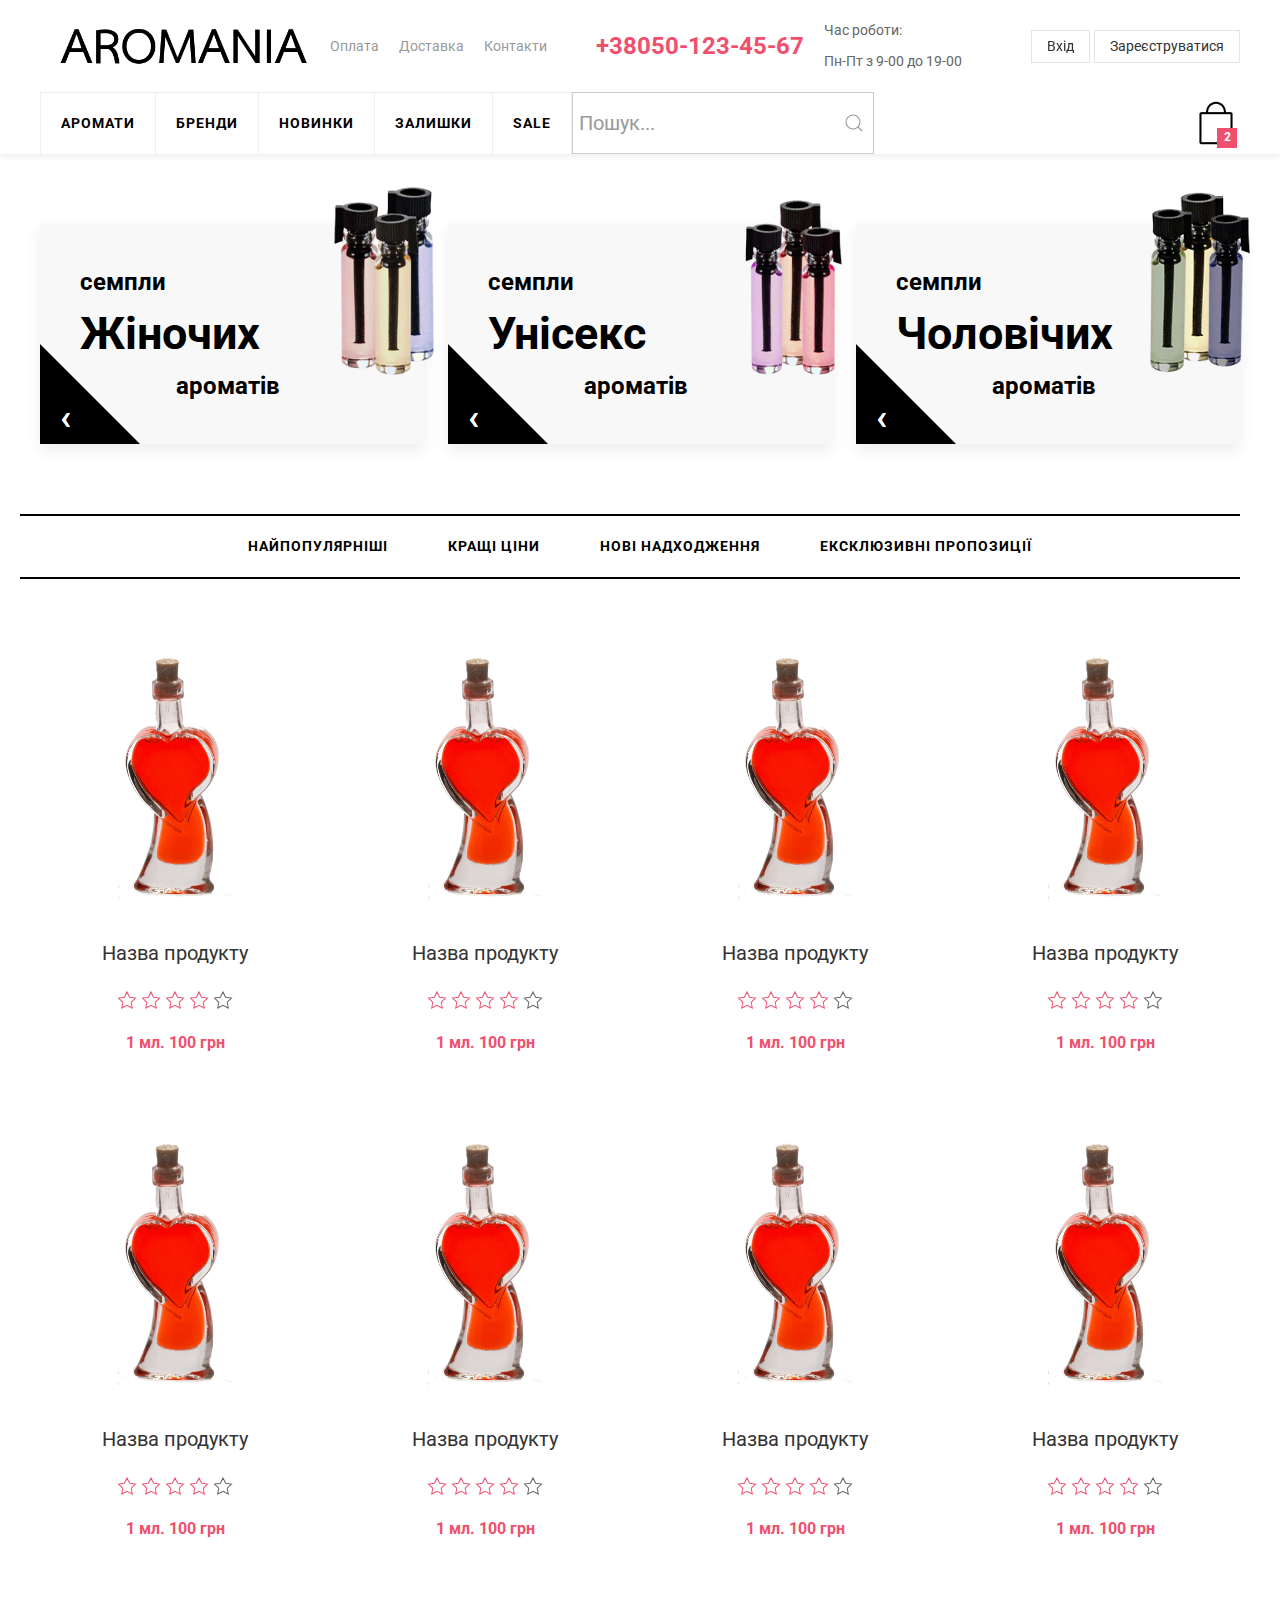
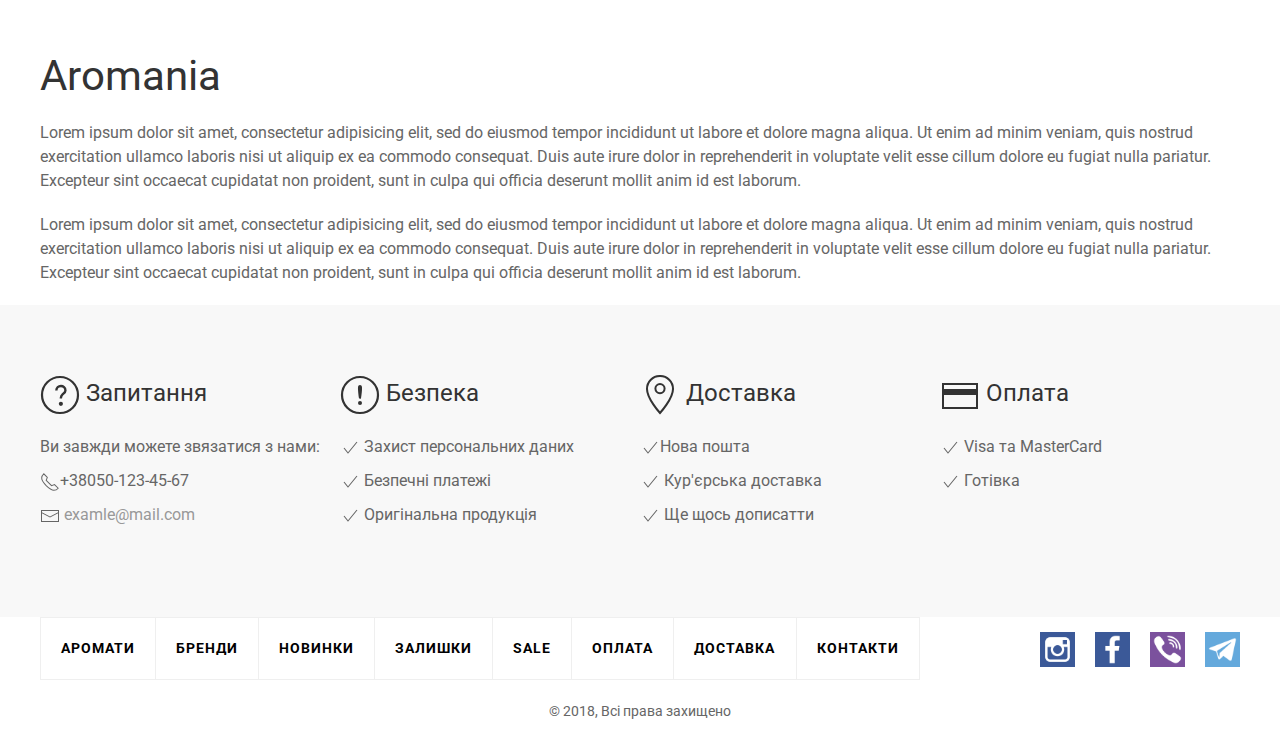
<file: index.html>
<!DOCTYPE html>
<html lang="uk">
<head>
	<title>Aromania</title>
	<meta charset="utf-8">
	<meta http-equiv="X-UA-Compatible" content="IE=Edge"/>
	<meta name="viewport" content="width=device-width, initial-scale=1">
	<link rel="stylesheet" type="text/css" href="css/app.css">
	<link rel="icon" href="favicon.ico" type="image/x-icon">
	<link rel="shortcut icon" href="favicon.ico" type="image/x-icon"> 
	<link href="https://fonts.googleapis.com/css?family=Roboto" rel="stylesheet">
	<script src="https://ajax.googleapis.com/ajax/libs/jquery/3.2.1/jquery.min.js"></script>
	<script type="text/javascript" src="js/vendor.js"></script>
	<script type="text/javascript" src="js/app.js"></script>
</head>
<body>
	<div class="wrap">
		<div class="uk-box-shadow-small">
			<div class="header-wrap uk-container">
				<div class="header">
					<div class="header-info uk-flex uk-flex-middle uk-flex-between">
						<div class="subnav-block">
							<ul class="uk-subnav uk-flex-middle uk-margin-remove header-subnav">
								<li class="header-info__mob-icon"><a href="#header-menu" title="" uk-toggle><img src="img/menu-icon.png" alt="меню"></a></li>
							    <li><a href="#"><img class="header-logo" src="img/aromania-logo.png" alt="Aromamania"></a></li>
							    <li class="header-info__hide-item"><a href="pages/payment.html">Оплата</a></li>
							    <li class="header-info__hide-item"><a href="pages/delivery.html">Доставка</a></li>
							    <li class="header-info__hide-item"><a href="pages/contacts.html">Контакти</a></li>
							    <li class="header-info__mob-icon">
							    	<div class="uk-inline">
									    <button class="subnav-block__btn" type="button"></button>
									    <div uk-dropdown="pos: bottom-right">
									    	<form>
									    		<input class="uk-input " type="text" name="" placeholder="логін">
									    		<input class="uk-input uk-margin " type="text" name="" placeholder="пароль">
									    		<button class="uk-button uk-button-default header-auth__btn" type="button">Вхід</button>
									    	</form>

									    	<a href="pages/regpage.html" class="subnav-block__link uk-button uk-button-default uk-margin header-auth__btn" title="">Pеєстрація</a>
									    	<a href="pages/respassword.html" class="uk-link-muted" title="">Забули пароль</a>
									    </div>
									</div>
							    	<!-- <a href="" title=""><img src="img/user-mob.png" alt="вхід"></a> -->
							    </li>
							    <li class="header-info__mob-icon"><a href="#basket-modal" title="" uk-toggle><img src="img/basket-mob.png" alt="кошик"></a></li>
							</ul>
						</div>
						<div class="header-contacts uk-flex uk-flex-middle" itemscope itemtype="http://schema.org/Organization">
							<a href="tel:+38050-123-45-67" class="uk-text-danger header-contacts__link" itemprop="telephone">+38050-123-45-67</a>
							<ul class="uk-list header-contacts__list">
								<li>Час роботи:</li>
								<li>Пн-Пт з 9-00 до 19-00</li>
							</ul>
						</div>
						<div class="header-auth">
							<div class="uk-inline">
							    <button class="header-auth__btn uk-button uk-button-default" type="button">Вхід</button>
							    <div uk-dropdown="mode: click; pos: bottom-justify">
							    	<form class="uk-margin-bottom">
							    		<input class="uk-input uk-width-medium" type="text" name="" placeholder="логін">
							    		<input class="uk-input uk-margin uk-width-medium" type="text" name="" placeholder="пароль">
							    		<button class="uk-button uk-button-default uk-width-1-1 header-auth__btn" type="button">Вхід</button>
							    	</form>
							    	<a href="pages/respassword.html" class="uk-link-muted" title="">Забули пароль</a>
							    </div>
							</div>
							<a class="header-auth__btn uk-button uk-button-default" href="pages/regpage.html" title="">Зареєструватися</a>
						</div>
					</div>
					<div class="header-navbar" id="header-menu">
						<nav class="uk-navbar-container " uk-navbar>
						    <div class="uk-navbar-left">
						        <ul class="uk-navbar-nav header-navbar__list">
						            <li class="header-navbar__item"><a href="#">Аромати</a></li>
						            <li class="header-navbar__item"><a href="#">Бренди</a></li>
						            <li class="header-navbar__item"><a href="#">Новинки</a></li>
						            <li class="header-navbar__item"><a href="#">Залишки</a></li>
						            <li class="header-navbar__item"><a href="#">Sale</a></li>
						            <li class="header-navbar__item header-navbar--mob-item"><a href="pages/payment.html">Оплата</a></li>
									<li class="header-navbar__item header-navbar--mob-item"><a href="pages/delivery.html">Доставка</a></li>
									<li class="header-navbar__item header-navbar--mob-item"><a href="pages/contacts.html">Контакти</a></li>
						        </ul>
						        <div class="search-block">
								    <form class="uk-search uk-search-default">
								        <a href="" class="uk-search-icon-flip" uk-search-icon></a>
								        <input class="search-block__item uk-search-input" type="search" placeholder="Пошук...">
								    </form>
								</div>
						    </div>
						    <div class="basket uk-navbar-right uk-position-relative" >
						    	<a href="#basket-modal" title="" uk-toggle>
						    		<img src="img/basket.png" alt="кошик">
						    		<span class="basket__qty">2</span>
						    	</a>
						    	<div id="basket-modal" uk-modal>
						    		<div class="uk-modal-dialog" uk-overflow-auto>
						    			<button class="uk-modal-close-default" type="button" uk-close></button>
						    			<div class="uk-modal-header">
								            <h2 class="uk-modal-title basket-modal__title">Ваше замовлення</h2>
								        </div>
								        <form>
									        <div class="uk-modal-body modal-order uk-padding-remove-horizontal" uk-overflow-auto>
									           <ul class="uk-list uk-list-divider">
									           	<li class="uk-padding-small">
									           		<a class="uk-align-left uk-margin-remove-bottom" href="#" title=""><img class="modal-order__img" src="img/perfum.png"></a>
									           		<div class="modal-order-desc uk-align-left">
									           			<h4>Назва продукту</h4>
									           			<p>100 гр.</p>
									           		</div>
									           		<div class="modal-product-price uk-align-right">
									           			<span>200 грн.</span>
									           		</div>
									           	</li>
									           	<li class="uk-padding-small">
									           		<a class="uk-align-left uk-margin-remove-bottom" href="#" title=""><img class="modal-order__img" src="img/perfum.png"></a>
									           		<div class="modal-order-desc uk-align-left">
									           			<h4>Назва продукту</h4>
									           			<p>100 гр.</p>
									           		</div>
									           		<div class="modal-product-price uk-align-right">
									           			<span>200 грн.</span>
									           		</div>
									           	</li>
									           	<li class="uk-padding-small">
									           		<span class="uk-align-left">Всього:</span>
									           		<span class="uk-align-right">200 грн.</span>
									           	</li>
									           </ul>
									        </div>
											<div class="uk-modal-footer uk-text-center">
									            <button class="basket-modal__btn uk-button uk-button-default uk-modal-close" type="button">Продовжити покупки</button>
									            <button class="basket-modal__btn uk-button uk-button-primary" type="button">Оформити замовлення</button>
									        </div>
								    	</form>
						    		</div>
						    	</div>
						    </div>
						    <div class="header-navbar-contacts">
						    	<a href="#" class="uk-text-danger header-contacts__link">+38050-123-45-67</a>
						    	<a href="#" class="uk-text-danger header-contacts__link">+38050-123-45-67</a>
						    </div>
						    <div class="social-links">
								<ul class="uk-subnav uk-flex-center">
									<li><a href="#" title=""><img class="social-links__img" src="img/instagram-logo.png" alt=""></a></li>
									<li><a href="#" title=""><img class="social-links__img" src="img/facebook-logo.png" alt=""></a></li>
									<li><a href="#" title=""><img class="social-links__img" src="img/viber-logo.png" alt=""></a></li>
									<li><a href="#" title=""><img class="social-links__img" src="img/telegram-logo.png" alt=""></a></li>
								</ul>
							</div>
						</nav>
					</div>
				</div>
			</div>
		</div>
		<div class="uk-section">
			<div class="uk-container">
				<div class="sample-wrap uk-position-relative">
				    <div class="sample-block  uk-card uk-card-default uk-background-muted uk-card-body">
				    	<a href="#" class="sample-block__link">
				    		<span class="sample-block__text">cемпли</span><br>
				    		<span class="sample-block__text sample-block--bold">Жіночих</span><br>
				    		<span class="sample-block__text sample-block--align">ароматів</span>
				    		<span class="sample-block__item"></span>
				    		<span class="sample-block__arrow">&lsaquo;</span>
				    		<img class="sample-block__img" src="img/sample-pf-1.png">
				    	</a>
				    </div>
				    <div class="sample-block sample-block--margin uk-card uk-card-default uk-background-muted uk-card-body ">
				    	<a href="#" class="sample-block__link">
				    		<span class="sample-block__text">семпли</span><br>
				    		<span class="sample-block__text sample-block--bold">Унісекс</span><br>
				    		<span class="sample-block__text sample-block--align">ароматів</span>
				    		<span class="sample-block__item"></span>
				    		<span class="sample-block__arrow">&lsaquo;</span>
				    		<img class="sample-block__img" src="img/sample-pf-2.png">
				    	</a>
				    </div>
				    <div class="sample-block sample-block--margin uk-card uk-card-default uk-background-muted uk-card-body ">
				    	<a href="#" class="sample-block__link">
				    		<span class="sample-block__text">семпли</span><br>
				    		<span class="sample-block__text sample-block--bold">Чоловічих</span><br>
				    		<span class="sample-block__text sample-block--align">ароматів</span>
				    		<span class="sample-block__item"></span>
				    		<span class="sample-block__arrow">&lsaquo;</span>
				    		<img class="sample-block__img" src="img/sample-pf-3.png">
				    	</a>
				    </div>
				</div>
			</div>
		</div>
		<div class="uk-container">
			<ul class="uk-subnav attention-block">
				<li><a href="#" title="">Найпопулярніші</a></li>
				<li><a href="#" title="">Кращі ціни</a></li>
				<li><a href="#" title="">Нові надходження</a></li>
				<li><a href="#" title="">Ексклюзивні пропозиції</a></li>
			</ul>
		</div>
		<div class="uk-section">
			<div class="uk-container">
				<div class="uk-child-width-1-4@m uk-child-width-1-3@s uk-child-width-1-2 uk-grid-match" uk-grid>
					<div class="product-cart">
				        <div class="uk-card uk-card-hover uk-text-center">
				        	 <div class="uk-card-media-top ">
				                <a href="pages/productpage.html" title=""><img src="img/perfum.png" class="product-cart__img" alt=""></a>
				            </div>
				        	<div class="uk-card-body">
				        		<h4 class="product-cart__name"><a href="pages/productpage.html" class="uk-link-reset" title="">Назва продукту</a></h4>
				        		<div class="rating">
				        			<span class="rating__stars rating--cheked" uk-icon="star"></span>
					        		<span class="rating__stars rating--cheked" uk-icon="star"></span>
					        		<span class="rating__stars rating--cheked" uk-icon="star"></span>
					        		<span class="rating__stars rating--cheked" uk-icon="star"></span>
					        		<span class="rating__stars" uk-icon="star"></span>
				        		</div>	
				        		<p class="product-price"><span>1 мл.</span> 100 грн</p>
				        	</div>
				        </div>
				    </div>
				    <div class="product-cart">
				        <div class="uk-card uk-card-hover uk-text-center">
				        	 <div class="uk-card-media-top ">
				                <a href="pages/productpage.html" title=""><img src="img/perfum.png" class="product-cart__img" alt=""></a>
				            </div>
				        	<div class="uk-card-body">
				        		<h4 class="product-cart__name"><a href="pages/productpage.html" class="uk-link-reset" title="">Назва продукту</a></h4>
				        		<div class="rating">
				        			<span class="rating__stars rating--cheked" uk-icon="star"></span>
					        		<span class="rating__stars rating--cheked" uk-icon="star"></span>
					        		<span class="rating__stars rating--cheked" uk-icon="star"></span>
					        		<span class="rating__stars rating--cheked" uk-icon="star"></span>
					        		<span class="rating__stars" uk-icon="star"></span>
				        		</div>	
				        		<p class="product-price"><span>1 мл.</span> 100 грн</p>
				        	</div>
				        </div>
				    </div>
				   <div class="product-cart">
				        <div class="uk-card uk-card-hover uk-text-center">
				        	 <div class="uk-card-media-top ">
				                <a href="pages/productpage.html" title=""><img src="img/perfum.png" class="product-cart__img" alt=""></a>
				            </div>
				        	<div class="uk-card-body">
				        		<h4 class="product-cart__name"><a href="pages/productpage.html" class="uk-link-reset" title="">Назва продукту</a></h4>
				        		<div class="rating">
				        			<span class="rating__stars rating--cheked" uk-icon="star"></span>
					        		<span class="rating__stars rating--cheked" uk-icon="star"></span>
					        		<span class="rating__stars rating--cheked" uk-icon="star"></span>
					        		<span class="rating__stars rating--cheked" uk-icon="star"></span>
					        		<span class="rating__stars" uk-icon="star"></span>
				        		</div>	
				        		<p class="product-price"><span>1 мл.</span> 100 грн</p>
				        	</div>
				        </div>
				    </div>
				    <div class="product-cart">
				        <div class="uk-card uk-card-hover uk-text-center">
				        	 <div class="uk-card-media-top ">
				                <a href="pages/productpage.html" title=""><img src="img/perfum.png" class="product-cart__img" alt=""></a>
				            </div>
				        	<div class="uk-card-body">
				        		<h4 class="product-cart__name"><a href="pages/productpage.html" class="uk-link-reset" title="">Назва продукту</a></h4>
				        		<div class="rating">
				        			<span class="rating__stars rating--cheked" uk-icon="star"></span>
					        		<span class="rating__stars rating--cheked" uk-icon="star"></span>
					        		<span class="rating__stars rating--cheked" uk-icon="star"></span>
					        		<span class="rating__stars rating--cheked" uk-icon="star"></span>
					        		<span class="rating__stars" uk-icon="star"></span>
				        		</div>	
				        		<p class="product-price"><span>1 мл.</span> 100 грн</p>
				        	</div>
				        </div>
				    </div>
				    <div class="product-cart">
				        <div class="uk-card uk-card-hover uk-text-center">
				        	 <div class="uk-card-media-top ">
				                <a href="pages/productpage.html" title=""><img src="img/perfum.png" class="product-cart__img" alt=""></a>
				            </div>
				        	<div class="uk-card-body">
				        		<h4 class="product-cart__name"><a href="pages/productpage.html" class="uk-link-reset" title="">Назва продукту</a></h4>
				        		<div class="rating">
				        			<span class="rating__stars rating--cheked" uk-icon="star"></span>
					        		<span class="rating__stars rating--cheked" uk-icon="star"></span>
					        		<span class="rating__stars rating--cheked" uk-icon="star"></span>
					        		<span class="rating__stars rating--cheked" uk-icon="star"></span>
					        		<span class="rating__stars" uk-icon="star"></span>
				        		</div>	
				        		<p class="product-price"><span>1 мл.</span> 100 грн</p>
				        	</div>
				        </div>
				    </div>
				   <div class="product-cart">
				        <div class="uk-card uk-card-hover uk-text-center">
				        	 <div class="uk-card-media-top ">
				                <a href="pages/productpage.html" title=""><img src="img/perfum.png" class="product-cart__img" alt=""></a>
				            </div>
				        	<div class="uk-card-body">
				        		<h4 class="product-cart__name"><a href="pages/productpage.html" class="uk-link-reset" title="">Назва продукту</a></h4>
				        		<div class="rating">
				        			<span class="rating__stars rating--cheked" uk-icon="star"></span>
					        		<span class="rating__stars rating--cheked" uk-icon="star"></span>
					        		<span class="rating__stars rating--cheked" uk-icon="star"></span>
					        		<span class="rating__stars rating--cheked" uk-icon="star"></span>
					        		<span class="rating__stars" uk-icon="star"></span>
				        		</div>	
				        		<p class="product-price"><span>1 мл.</span> 100 грн</p>
				        	</div>
				        </div>
				    </div>
				   <div class="product-cart">
				        <div class="uk-card uk-card-hover uk-text-center">
				        	 <div class="uk-card-media-top ">
				                <a href="pages/productpage.html" title=""><img src="img/perfum.png" class="product-cart__img" alt=""></a>
				            </div>
				        	<div class="uk-card-body">
				        		<h4 class="product-cart__name"><a href="pages/productpage.html" class="uk-link-reset" title="">Назва продукту</a></h4>
				        		<div class="rating">
				        			<span class="rating__stars rating--cheked" uk-icon="star"></span>
					        		<span class="rating__stars rating--cheked" uk-icon="star"></span>
					        		<span class="rating__stars rating--cheked" uk-icon="star"></span>
					        		<span class="rating__stars rating--cheked" uk-icon="star"></span>
					        		<span class="rating__stars" uk-icon="star"></span>
				        		</div>	
				        		<p class="product-price"><span>1 мл.</span> 100 грн</p>
				        	</div>
				        </div>
				    </div>
				   <div class="product-cart">
				        <div class="uk-card uk-card-hover uk-text-center">
				        	 <div class="uk-card-media-top ">
				                <a href="pages/productpage.html" title=""><img src="img/perfum.png" class="product-cart__img" alt=""></a>
				            </div>
				        	<div class="uk-card-body">
				        		<h4 class="product-cart__name"><a href="pages/productpage.html" class="uk-link-reset" title="">Назва продукту</a></h4>
				        		<div class="rating">
				        			<span class="rating__stars rating--cheked" uk-icon="star"></span>
					        		<span class="rating__stars rating--cheked" uk-icon="star"></span>
					        		<span class="rating__stars rating--cheked" uk-icon="star"></span>
					        		<span class="rating__stars rating--cheked" uk-icon="star"></span>
					        		<span class="rating__stars" uk-icon="star"></span>
				        		</div>	
				        		<p class="product-price"><span>1 мл.</span> 100 грн</p>
				        	</div>
				        </div>
				    </div>
				</div>
			</div>
		</div>
		<div class="uk-container">
			<div class="about-us">
				<h1>Aromania</h1>
				<p class="about-us__text">Lorem ipsum dolor sit amet, consectetur adipisicing elit, sed do eiusmod
				tempor incididunt ut labore et dolore magna aliqua. Ut enim ad minim veniam,
				quis nostrud exercitation ullamco laboris nisi ut aliquip ex ea commodo
				consequat. Duis aute irure dolor in reprehenderit in voluptate velit esse
				cillum dolore eu fugiat nulla pariatur. Excepteur sint occaecat cupidatat non
				proident, sunt in culpa qui officia deserunt mollit anim id est laborum.</p>
				<p class="about-us__text">Lorem ipsum dolor sit amet, consectetur adipisicing elit, sed do eiusmod
				tempor incididunt ut labore et dolore magna aliqua. Ut enim ad minim veniam,
				quis nostrud exercitation ullamco laboris nisi ut aliquip ex ea commodo
				consequat. Duis aute irure dolor in reprehenderit in voluptate velit esse
				cillum dolore eu fugiat nulla pariatur. Excepteur sint occaecat cupidatat non
				proident, sunt in culpa qui officia deserunt mollit anim id est laborum.</p>
			</div>
		</div>
		<footer class="uk-position-relative">
			<div class="footer-info uk-section uk-background-muted ">
				<div class="uk-container uk-flex uk-flex-wrap uk-child-width-1-2 uk-child-width-1-4@m">
					<div class="help-block">
						<h3><span uk-icon="icon: question; ratio: 2"></span> Запитання</h3>
						<ul class="uk-list">
							<li>Ви завжди можете звязатися з нами:</li>
							<li><span uk-icon="receiver"></span>+38050-123-45-67</li>
							<li><span uk-icon="mail"></span><a href="mailto:examle@mail.com" class="uk-link-muted"> examle@mail.com</a></li>
						</ul>
					</div>
					<div class="security-block">
						<h3><span uk-icon="icon: warning; ratio: 2"></span> Безпека</h3>
						<ul class="uk-list">
							<li><span uk-icon="check"></span> Захист персональних даних</li>
							<li><span uk-icon="check"></span> Безпечні платежі</li>
							<li><span uk-icon="check"></span> Оригінальна продукція</li>
						</ul>
					</div>
					<div class="delivery-block">
						<h3><span uk-icon="icon: location; ratio: 2"></span> Доставка</h3>
						<ul class="uk-list">
							<li><span uk-icon="check"></span>Нова пошта</li>
							<li><span uk-icon="check"></span> Кур'єрська доставка</li>
							<li><span uk-icon="check"></span> Ще щось дописатти</li>
						</ul>
					</div>
					<div class="payment-block">
						<h3><span uk-icon="icon: credit-card; ratio: 2"></span> Оплата</h3>
						<ul class="uk-list">
							<li><span uk-icon="check"></span> Visa та MasterCard</li>
							<li><span uk-icon="check"></span> Готівка</li>
						</ul>
					</div>
				</div>
					
			</div>
			<div class="uk-container">
				<div class="footer-navbar">
					<ul class="uk-navbar-nav header-navbar__list">
						<li class="footer-navbar__item"><a href="#">Аромати</a></li>
						<li class="footer-navbar__item"><a href="#">Бренди</a></li>
						<li class="footer-navbar__item"><a href="#">Новинки</a></li>
						<li class="footer-navbar__item"><a href="#">Залишки</a></li>
						<li class="footer-navbar__item"><a href="#">Sale</a></li>
						<li class="footer-navbar__item"><a href="#">Оплата</a></li>
						<li class="footer-navbar__item"><a href="#">Доставка</a></li>
						<li class="footer-navbar__item"><a href="#">Контакти</a></li>
					</ul>
					<div class="social-links">
				<ul class="uk-subnav uk-flex-center">
					<li><a href="#" title=""><img class="social-links__img" src="img/instagram-logo.png" alt=""></a></li>
					<li><a href="#" title=""><img class="social-links__img" src="img/facebook-logo.png" alt=""></a></li>
					<li><a href="#" title=""><img class="social-links__img" src="img/viber-logo.png" alt=""></a></li>
					<li><a href="#" title=""><img class="social-links__img" src="img/telegram-logo.png" alt=""></a></li>
				</ul>
			</div>
				</div>
			</div>
			
			<div class="uk-position-bottom-center uk-overlay uk-overlay-default uk-padding-small">
				<p class="uk-text-small">&copy; 2018, Всі права захищено </p>
			</div>
		</footer>
	</div>
	<div class="to-top">
		<a href="#"><img class="to-top__item" src="img/up-arrow.png" alt="на верх"></a>
	</div>
</body>
</html>
</file>
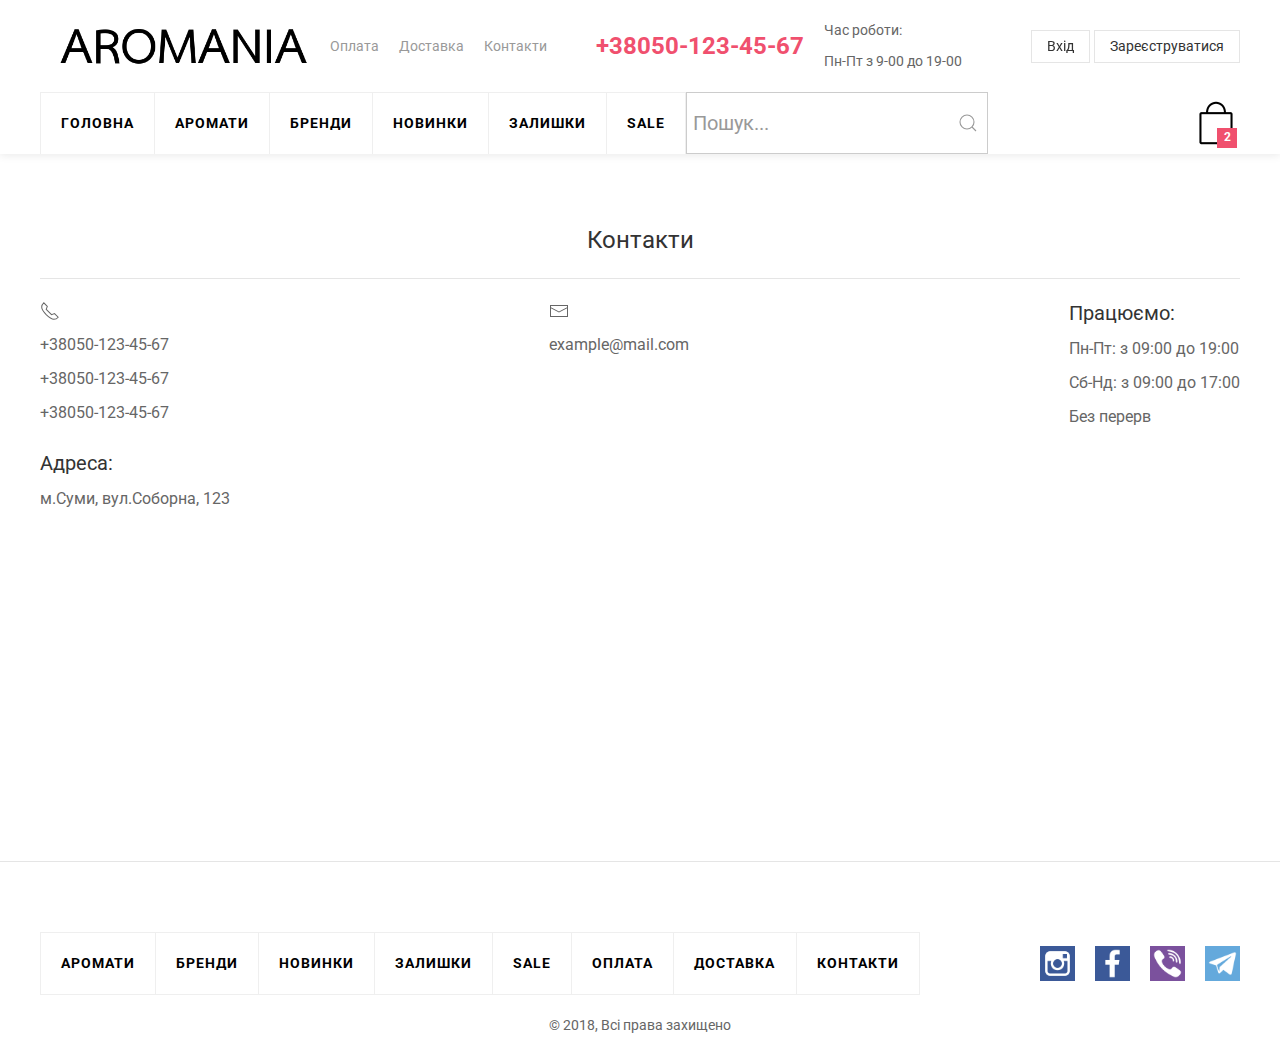
<file: pages/contacts.html>
<!DOCTYPE html>
<html lang="uk">
<head>
	<title>Aromania</title>
	<meta charset="utf-8">
	<meta http-equiv="X-UA-Compatible" content="IE=Edge"/>
	<meta name="viewport" content="width=device-width, initial-scale=1">
	<link rel="stylesheet" type="text/css" href="../css/app.css">
	<link rel="icon" href="../favicon.ico" type="image/x-icon">
	<link rel="shortcut icon" href="favicon.ico" type="image/x-icon"> 
	<link href="https://fonts.googleapis.com/css?family=Roboto" rel="stylesheet">
	<script src="https://ajax.googleapis.com/ajax/libs/jquery/3.2.1/jquery.min.js"></script>
	<script type="text/javascript" src="../js/vendor.js"></script>
	<script type="text/javascript" src="../js/app.js"></script>
</head>
<body>
	<div class="wrap">
		<div class="uk-box-shadow-small">
			<div class="header-wrap uk-container">
				<div class="header">
					<div class="header-info uk-flex uk-flex-middle uk-flex-between">
						<div class="subnav-block">
							<ul class="uk-subnav uk-flex-middle uk-margin-remove header-subnav">
								<li class="header-info__mob-icon"><a href="#header-menu" title="" uk-toggle><img src="../img/menu-icon.png" alt="меню"></a></li>
							    <li><a href="/"><img class="header-logo" src="../img/aromania-logo.png" alt="Aromamania"></a></li>
							    <li class="header-info__hide-item"><a href="payment.html">Оплата</a></li>
							    <li class="header-info__hide-item"><a href="delivery.html">Доставка</a></li>
							    <li class="header-info__hide-item"><a href="#">Контакти</a></li>
							    <li class="header-info__mob-icon">
							    	<div class="uk-inline">
									    <button class="subnav-block__btn" type="button"></button>
									    <div uk-dropdown="pos: bottom-right">
									    	<form>
									    		<input class="uk-input " type="text" name="" placeholder="логін">
									    		<input class="uk-input uk-margin " type="text" name="" placeholder="пароль">
									    		<button class="uk-button uk-button-default" type="button">Вхід</button>
									    	</form>
									    </div>
									</div>
							    	<!-- <a href="" title=""><img src="../img/user-mob.png" alt="вхід"></a> -->
							    </li>
							    <li class="header-info__mob-icon"><a href="#basket-modal" title="" uk-toggle><img src="../img/basket-mob.png" alt="кошик"></a></li>
							</ul>
						</div>
						<div class="header-contacts uk-flex uk-flex-middle" itemscope itemtype="http://schema.org/Organization">
							<a href="tel:+38050-123-45-67" class="uk-text-danger header-contacts__link" itemprop="telephone">+38050-123-45-67</a>
							<ul class="uk-list header-contacts__list">
								<li>Час роботи:</li>
								<li>Пн-Пт з 9-00 до 19-00</li>
							</ul>
						</div>
						<div class="header-auth">
							<div class="uk-inline">
							    <button class="header-auth__btn uk-button uk-button-default" type="button">Вхід</button>
							    <div uk-dropdown="mode: click; pos: bottom-justify">
							    	<form>
							    		<input class="uk-input uk-width-medium" type="text" name="" placeholder="логін">
							    		<input class="uk-input uk-margin uk-width-medium" type="text" name="" placeholder="пароль">
							    		<button class="uk-button uk-button-default" type="button">Вхід</button>
							    	</form>
							    </div>
							</div>
							<a class="header-auth__btn uk-button uk-button-default" href="#" title="">Зареєструватися</a>
						</div>
					</div>
					<div class="header-navbar" id="header-menu">
						<nav class="uk-navbar-container " uk-navbar>
						    <div class="uk-navbar-left">
						        <ul class="uk-navbar-nav header-navbar__list">
						        	<li class="header-navbar__item"><a href="/">Головна</a></li>
						            <li class="header-navbar__item"><a href="#">Аромати</a></li>
						            <li class="header-navbar__item"><a href="#">Бренди</a></li>
						            <li class="header-navbar__item"><a href="#">Новинки</a></li>
						            <li class="header-navbar__item"><a href="#">Залишки</a></li>
						            <li class="header-navbar__item"><a href="#">Sale</a></li>
						            <li class="header-navbar__item header-navbar--mob-item"><a href="">Оплата</a></li>
								    <li class="header-navbar__item header-navbar--mob-item"><a href="delivery.html">Доставка</a></li>
								    <li class="header-navbar__item header-navbar--mob-item"><a href="contacts.html">Контакти</a></li>
						        </ul>
						        <div class="search-block">
								    <form class="uk-search uk-search-default">
								        <a href="" class="uk-search-icon-flip" uk-search-icon></a>
								        <input class="search-block__item uk-search-input" type="search" placeholder="Пошук...">
								    </form>
								</div>
						    </div>
						    <div class="basket uk-navbar-right uk-position-relative" >
						    	<a href="#basket-modal" title="" uk-toggle>
						    		<img src="../img/basket.png" alt="кошик">
						    		<span class="basket__qty">2</span>
						    	</a>
						    	<div id="basket-modal" uk-modal>
						    		<div class="uk-modal-dialog" uk-overflow-auto>
						    			<button class="uk-modal-close-default" type="button" uk-close></button>
						    			<div class="uk-modal-header">
								            <h2 class="uk-modal-title">Ваше замовлення</h2>
								        </div>
								        <form>
									        <div class="uk-modal-body modal-order uk-padding-remove-horizontal" uk-overflow-auto>
									           <ul class="uk-list uk-list-divider">
									           	<li class="uk-padding-small">
									           		<a class="uk-align-left uk-margin-remove-bottom" href="#" title=""><img class="modal-order__img" src="../img/perfum.png"></a>
									           		<div class="modal-order-desc uk-align-left">
									           			<h4>Назва продукту</h4>
									           			<p>100 гр.</p>
									           		</div>
									           		<div class="modal-product-price uk-align-right">
									           			<span>200 грн.</span>
									           		</div>
									           	</li>
									           	<li class="uk-padding-small">
									           		<a class="uk-align-left uk-margin-remove-bottom" href="#" title=""><img class="modal-order__img" src="../img/perfum.png"></a>
									           		<div class="modal-order-desc uk-align-left">
									           			<h4>Назва продукту</h4>
									           			<p>100 гр.</p>
									           		</div>
									           		<div class="modal-product-price uk-align-right">
									           			<span>200 грн.</span>
									           		</div>
									           	</li>
									           	<li class="uk-padding-small">
									           		<span class="uk-align-left">Всього:</span>
									           		<span class="uk-align-right">200 грн.</span>
									           	</li>
									           </ul>
									        </div>
											<div class="uk-modal-footer uk-text-right">
									            <button class="uk-button uk-button-default uk-modal-close" type="button">Продовжити покупки</button>
									            <button class="uk-button uk-button-primary" type="button">Оформити замовлення</button>
									        </div>
								    	</form>
						    		</div>
						    	</div>
						    </div>
						    <div class="header-navbar-contacts">
						    	<a href="#" class="uk-text-danger header-contacts__link">+38050-123-45-67</a>
						    	<a href="#" class="uk-text-danger header-contacts__link">+38050-123-45-67</a>
						    </div>
						    <div class="social-links">
								<ul class="uk-subnav uk-flex-center">
									<li><a href="#" title=""><img class="social-links__img" src="../img/instagram-logo.png" alt=""></a></li>
									<li><a href="#" title=""><img class="social-links__img" src="../img/facebook-logo.png" alt=""></a></li>
									<li><a href="#" title=""><img class="social-links__img" src="../img/viber-logo.png" alt=""></a></li>
									<li><a href="#" title=""><img class="social-links__img" src="../img/telegram-logo.png" alt=""></a></li>
								</ul>
							</div>
						</nav>
					</div>
				</div>
			</div>
		</div>
		<div class="uk-section">
			<div class="uk-container">
				<h3 class="uk-text-center">Контакти</h3>
				<hr>
				<div class="contacts-info">
					<div>
						<ul class="uk-list">
							<li><span uk-icon="receiver"></span></li>
							<li><a href="tel:+38050-123-45-67" class="uk-link-text" itemprop="telephone">+38050-123-45-67</a></li>
							<li><a href="tel:+38050-123-45-67" class="uk-link-text" itemprop="telephone">+38050-123-45-67</a></li>
							<li><a href="tel:+38050-123-45-67" class="uk-link-text" itemprop="telephone">+38050-123-45-67</a></li>
						</ul>
					</div>
					<hr class="delivery-hr">
					<div >
						<ul class="uk-list">
							<li><span uk-icon="mail"></span></li>
							<li><a class="uk-link-text" href="mailto:examle@mail.com">example@mail.com</a></li>
						</ul>
					</div>
					<hr class="delivery-hr">
					<div>
						<ul class="uk-list">
							<li><h4>Працюємо:</h4></li>
							<li>Пн-Пт: з 09:00 до 19:00</li>
							<li>Сб-Нд: з 09:00 до 17:00</li>
							<li>Без перерв</li>
						</ul>
					</div>
					<hr class="delivery-hr">
					<div class="contacts-map">
						<ul class="uk-list">
							<li><h4>Адреса:</h4></li>
							<li>м.Суми, вул.Соборна, 123</li>
							<li>
								<iframe src="https://www.google.com/maps/embed?pb=!1m18!1m12!1m3!1d1257.9016679842405!2d34.797419034368644!3d50.9088549507763!2m3!1f0!2f0!3f0!3m2!1i1024!2i768!4f13.1!3m3!1m2!1s0x0%3A0x0!2zNTDCsDU0JzMyLjgiTiAzNMKwNDcnNTguMyJF!5e0!3m2!1sru!2sua!4v1524639969349" width="100%" height="300" frameborder="0" style="border:0" allowfullscreen></iframe>
							</li>
						</ul>
					</div>
				</div>
			</div>
			<hr>
		</div>
		<footer class="uk-position-relative">
			<div class="uk-container">
				<div class="footer-navbar">
					<ul class="uk-navbar-nav header-navbar__list">
						<li class="footer-navbar__item"><a href="#">Аромати</a></li>
						<li class="footer-navbar__item"><a href="#">Бренди</a></li>
						<li class="footer-navbar__item"><a href="#">Новинки</a></li>
						<li class="footer-navbar__item"><a href="#">Залишки</a></li>
						<li class="footer-navbar__item"><a href="#">Sale</a></li>
						<li class="footer-navbar__item"><a href="#">Оплата</a></li>
						<li class="footer-navbar__item"><a href="#">Доставка</a></li>
						<li class="footer-navbar__item"><a href="#">Контакти</a></li>
					</ul>
					<div class="social-links">
				<ul class="uk-subnav uk-flex-center">
					<li><a href="#" title=""><img class="social-links__img" src="../img/instagram-logo.png" alt=""></a></li>
					<li><a href="#" title=""><img class="social-links__img" src="../img/facebook-logo.png" alt=""></a></li>
					<li><a href="#" title=""><img class="social-links__img" src="../img/viber-logo.png" alt=""></a></li>
					<li><a href="#" title=""><img class="social-links__img" src="../img/telegram-logo.png" alt=""></a></li>
				</ul>
			</div>
				</div>
			</div>
			
			<div class="uk-position-bottom-center uk-overlay uk-overlay-default uk-padding-small">
				<p class="uk-text-small">&copy; 2018, Всі права захищено </p>
			</div>
		</footer>
	</div>
	<div class="to-top">
		<a href="#"><img class="to-top__item" src="../img/up-arrow.png" alt="на верх"></a>
	</div>
</body>
</html>
</file>
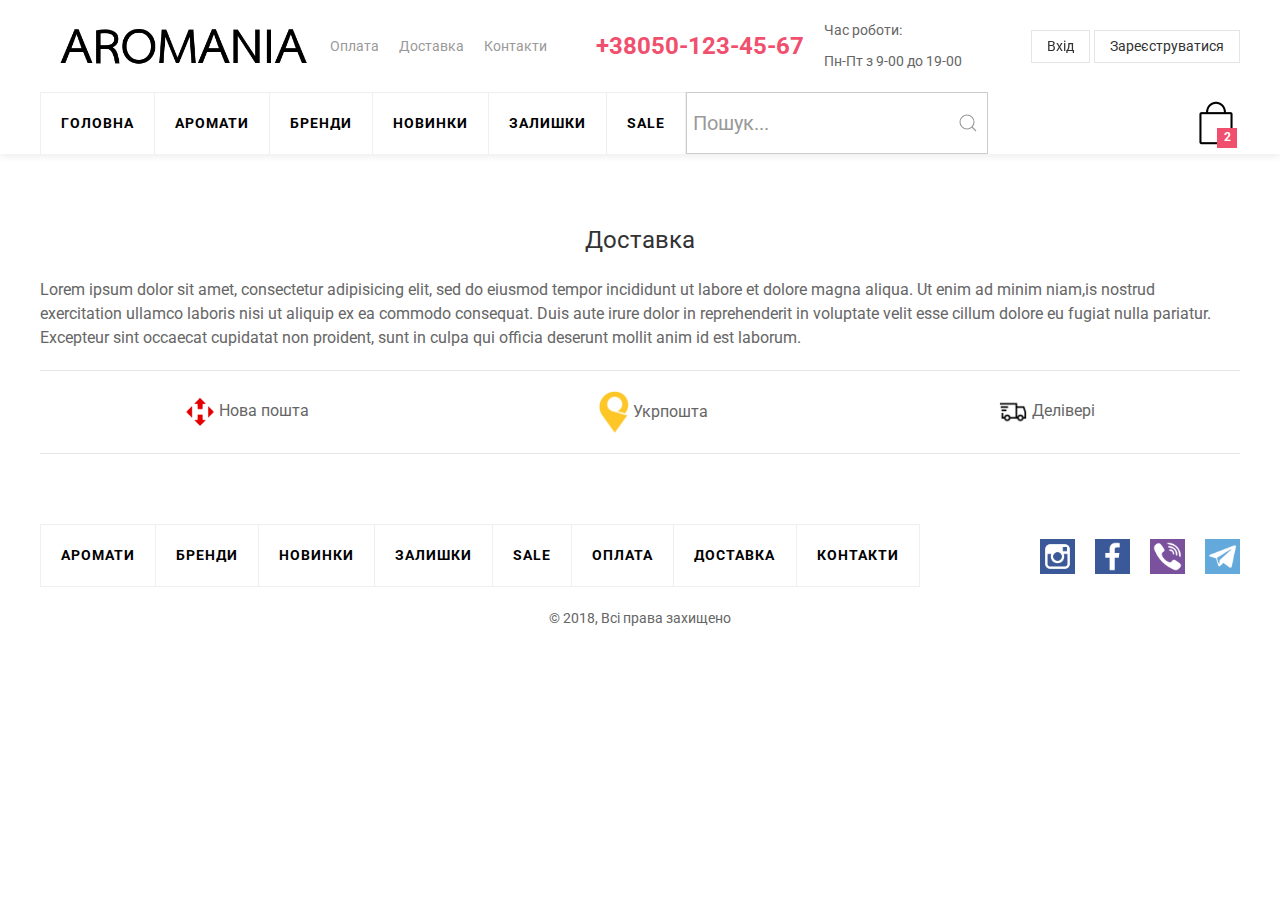
<file: pages/delivery.html>
<!DOCTYPE html>
<html lang="uk">
<head>
	<title>Aromania</title>
	<meta charset="utf-8">
	<meta http-equiv="X-UA-Compatible" content="IE=Edge"/>
	<meta name="viewport" content="width=device-width, initial-scale=1">
	<link rel="stylesheet" type="text/css" href="../css/app.css">
	<link rel="icon" href="../favicon.ico" type="image/x-icon">
	<link rel="shortcut icon" href="favicon.ico" type="image/x-icon"> 
	<link href="https://fonts.googleapis.com/css?family=Roboto" rel="stylesheet">
	<script src="https://ajax.googleapis.com/ajax/libs/jquery/3.2.1/jquery.min.js"></script>
	<script type="text/javascript" src="../js/vendor.js"></script>
	<script type="text/javascript" src="../js/app.js"></script>
</head>
<body>
	<div class="wrap">
		<div class="uk-box-shadow-small">
			<div class="header-wrap uk-container">
				<div class="header">
					<div class="header-info uk-flex uk-flex-middle uk-flex-between">
						<div class="subnav-block">
							<ul class="uk-subnav uk-flex-middle uk-margin-remove header-subnav">
								<li class="header-info__mob-icon"><a href="#header-menu" title="" uk-toggle><img src="../img/menu-icon.png" alt="меню"></a></li>
							    <li><a href="/"><img class="header-logo" src="../img/aromania-logo.png" alt="Aromamania"></a></li>
							    <li class="header-info__hide-item"><a href="#">Оплата</a></li>
							    <li class="header-info__hide-item"><a href="#">Доставка</a></li>
							    <li class="header-info__hide-item"><a href="#">Контакти</a></li>
							    <li class="header-info__mob-icon">
							    	<div class="uk-inline">
									    <button class="subnav-block__btn" type="button"></button>
									    <div uk-dropdown="pos: bottom-right">
									    	<form>
									    		<input class="uk-input " type="text" name="" placeholder="логін">
									    		<input class="uk-input uk-margin " type="text" name="" placeholder="пароль">
									    		<button class="uk-button uk-button-default" type="button">Вхід</button>
									    	</form>
									    </div>
									</div>
							    	<!-- <a href="" title=""><img src="../img/user-mob.png" alt="вхід"></a> -->
							    </li>
							    <li class="header-info__mob-icon"><a href="#basket-modal" title="" uk-toggle><img src="../img/basket-mob.png" alt="кошик"></a></li>
							</ul>
						</div>
						<div class="header-contacts uk-flex uk-flex-middle" itemscope itemtype="http://schema.org/Organization">
							<a href="tel:+38050-123-45-67" class="uk-text-danger header-contacts__link" itemprop="telephone">+38050-123-45-67</a>
							<ul class="uk-list header-contacts__list">
								<li>Час роботи:</li>
								<li>Пн-Пт з 9-00 до 19-00</li>
							</ul>
						</div>
						<div class="header-auth">
							<div class="uk-inline">
							    <button class="header-auth__btn uk-button uk-button-default" type="button">Вхід</button>
							    <div uk-dropdown="mode: click; pos: bottom-justify">
							    	<form>
							    		<input class="uk-input uk-width-medium" type="text" name="" placeholder="логін">
							    		<input class="uk-input uk-margin uk-width-medium" type="text" name="" placeholder="пароль">
							    		<button class="uk-button uk-button-default" type="button">Вхід</button>
							    	</form>
							    </div>
							</div>
							<a class="header-auth__btn uk-button uk-button-default" href="#" title="">Зареєструватися</a>
						</div>
					</div>
					<div class="header-navbar" id="header-menu">
						<nav class="uk-navbar-container " uk-navbar>
						    <div class="uk-navbar-left">
						        <ul class="uk-navbar-nav header-navbar__list">
						        	<li class="header-navbar__item"><a href="/">Головна</a></li>
						            <li class="header-navbar__item"><a href="#">Аромати</a></li>
						            <li class="header-navbar__item"><a href="#">Бренди</a></li>
						            <li class="header-navbar__item"><a href="#">Новинки</a></li>
						            <li class="header-navbar__item"><a href="#">Залишки</a></li>
						            <li class="header-navbar__item"><a href="#">Sale</a></li>
						            <li class="header-navbar__item header-navbar--mob-item"><a href="">Оплата</a></li>
								    <li class="header-navbar__item header-navbar--mob-item"><a href="delivery.html">Доставка</a></li>
								    <li class="header-navbar__item header-navbar--mob-item"><a href="contacts.html">Контакти</a></li>
						        </ul>
						        <div class="search-block">
								    <form class="uk-search uk-search-default">
								        <a href="" class="uk-search-icon-flip" uk-search-icon></a>
								        <input class="search-block__item uk-search-input" type="search" placeholder="Пошук...">
								    </form>
								</div>
						    </div>
						    <div class="basket uk-navbar-right uk-position-relative" >
						    	<a href="#basket-modal" title="" uk-toggle>
						    		<img src="../img/basket.png" alt="кошик">
						    		<span class="basket__qty">2</span>
						    	</a>
						    	<div id="basket-modal" uk-modal>
						    		<div class="uk-modal-dialog" uk-overflow-auto>
						    			<button class="uk-modal-close-default" type="button" uk-close></button>
						    			<div class="uk-modal-header">
								            <h2 class="uk-modal-title">Ваше замовлення</h2>
								        </div>
								        <form>
									        <div class="uk-modal-body modal-order uk-padding-remove-horizontal" uk-overflow-auto>
									           <ul class="uk-list uk-list-divider">
									           	<li class="uk-padding-small">
									           		<a class="uk-align-left uk-margin-remove-bottom" href="#" title=""><img class="modal-order__img" src="../img/perfum.png"></a>
									           		<div class="modal-order-desc uk-align-left">
									           			<h4>Назва продукту</h4>
									           			<p>100 гр.</p>
									           		</div>
									           		<div class="modal-product-price uk-align-right">
									           			<span>200 грн.</span>
									           		</div>
									           	</li>
									           	<li class="uk-padding-small">
									           		<a class="uk-align-left uk-margin-remove-bottom" href="#" title=""><img class="modal-order__img" src="../img/perfum.png"></a>
									           		<div class="modal-order-desc uk-align-left">
									           			<h4>Назва продукту</h4>
									           			<p>100 гр.</p>
									           		</div>
									           		<div class="modal-product-price uk-align-right">
									           			<span>200 грн.</span>
									           		</div>
									           	</li>
									           	<li class="uk-padding-small">
									           		<span class="uk-align-left">Всього:</span>
									           		<span class="uk-align-right">200 грн.</span>
									           	</li>
									           </ul>
									        </div>
											<div class="uk-modal-footer uk-text-right">
									            <button class="uk-button uk-button-default uk-modal-close" type="button">Продовжити покупки</button>
									            <button class="uk-button uk-button-primary" type="button">Оформити замовлення</button>
									        </div>
								    	</form>
						    		</div>
						    	</div>
						    </div>
						    <div class="header-navbar-contacts">
						    	<a href="#" class="uk-text-danger header-contacts__link">+38050-123-45-67</a>
						    	<a href="#" class="uk-text-danger header-contacts__link">+38050-123-45-67</a>
						    </div>
						    <div class="social-links">
								<ul class="uk-subnav uk-flex-center">
									<li><a href="#" title=""><img class="social-links__img" src="../img/instagram-logo.png" alt=""></a></li>
									<li><a href="#" title=""><img class="social-links__img" src="../img/facebook-logo.png" alt=""></a></li>
									<li><a href="#" title=""><img class="social-links__img" src="../img/viber-logo.png" alt=""></a></li>
									<li><a href="#" title=""><img class="social-links__img" src="../img/telegram-logo.png" alt=""></a></li>
								</ul>
							</div>
						</nav>
					</div>
				</div>
			</div>
		</div>
		<div class="uk-section">
			<div class="delivery-block uk-container">
				<h3 class="uk-text-center">Доставка</h3>
				<p class="delivery-block__desc">Lorem ipsum dolor sit amet, consectetur adipisicing elit, sed do eiusmod	tempor incididunt ut labore et dolore magna aliqua. Ut enim ad minim niam,is nostrud exercitation ullamco laboris nisi ut aliquip ex ea commodo consequat. Duis aute irure dolor in reprehenderit in voluptate velit esse cillum dolore eu fugiat nulla pariatur. Excepteur sint occaecat cupidatat non	proident, sunt in culpa qui officia deserunt mollit anim id est laborum.</p>
				<hr>
				<div class="delivery-type">
					<ul class="uk-list">
						<li><img src="../img/nova-poshta-logo.png" alt="" style="max-width: 30px;"> Нова пошта</li>
						<li><img src="../img/ukrposhta-logo.png" alt="" style="max-width: 30px;"> Укрпошта</li>
						<li><img src="../img/delivery-logo.png" alt="" style="max-width: 30px;"> Делівері</li>
					</ul>
				</div>
				<hr>
			</div>
		</div>
		<footer class="uk-position-relative">
			<div class="uk-container">
				<div class="footer-navbar">
					<ul class="uk-navbar-nav header-navbar__list">
						<li class="footer-navbar__item"><a href="#">Аромати</a></li>
						<li class="footer-navbar__item"><a href="#">Бренди</a></li>
						<li class="footer-navbar__item"><a href="#">Новинки</a></li>
						<li class="footer-navbar__item"><a href="#">Залишки</a></li>
						<li class="footer-navbar__item"><a href="#">Sale</a></li>
						<li class="footer-navbar__item"><a href="#">Оплата</a></li>
						<li class="footer-navbar__item"><a href="#">Доставка</a></li>
						<li class="footer-navbar__item"><a href="#">Контакти</a></li>
					</ul>
					<div class="social-links">
				<ul class="uk-subnav uk-flex-center">
					<li><a href="#" title=""><img class="social-links__img" src="../img/instagram-logo.png" alt=""></a></li>
					<li><a href="#" title=""><img class="social-links__img" src="../img/facebook-logo.png" alt=""></a></li>
					<li><a href="#" title=""><img class="social-links__img" src="../img/viber-logo.png" alt=""></a></li>
					<li><a href="#" title=""><img class="social-links__img" src="../img/telegram-logo.png" alt=""></a></li>
				</ul>
			</div>
				</div>
			</div>
			
			<div class="uk-position-bottom-center uk-overlay uk-overlay-default uk-padding-small">
				<p class="uk-text-small">&copy; 2018, Всі права захищено </p>
			</div>
		</footer>
	</div>
	<div class="to-top">
		<a href="#"><img class="to-top__item" src="../img/up-arrow.png" alt="на верх"></a>
	</div>
</body>
</html>
</file>
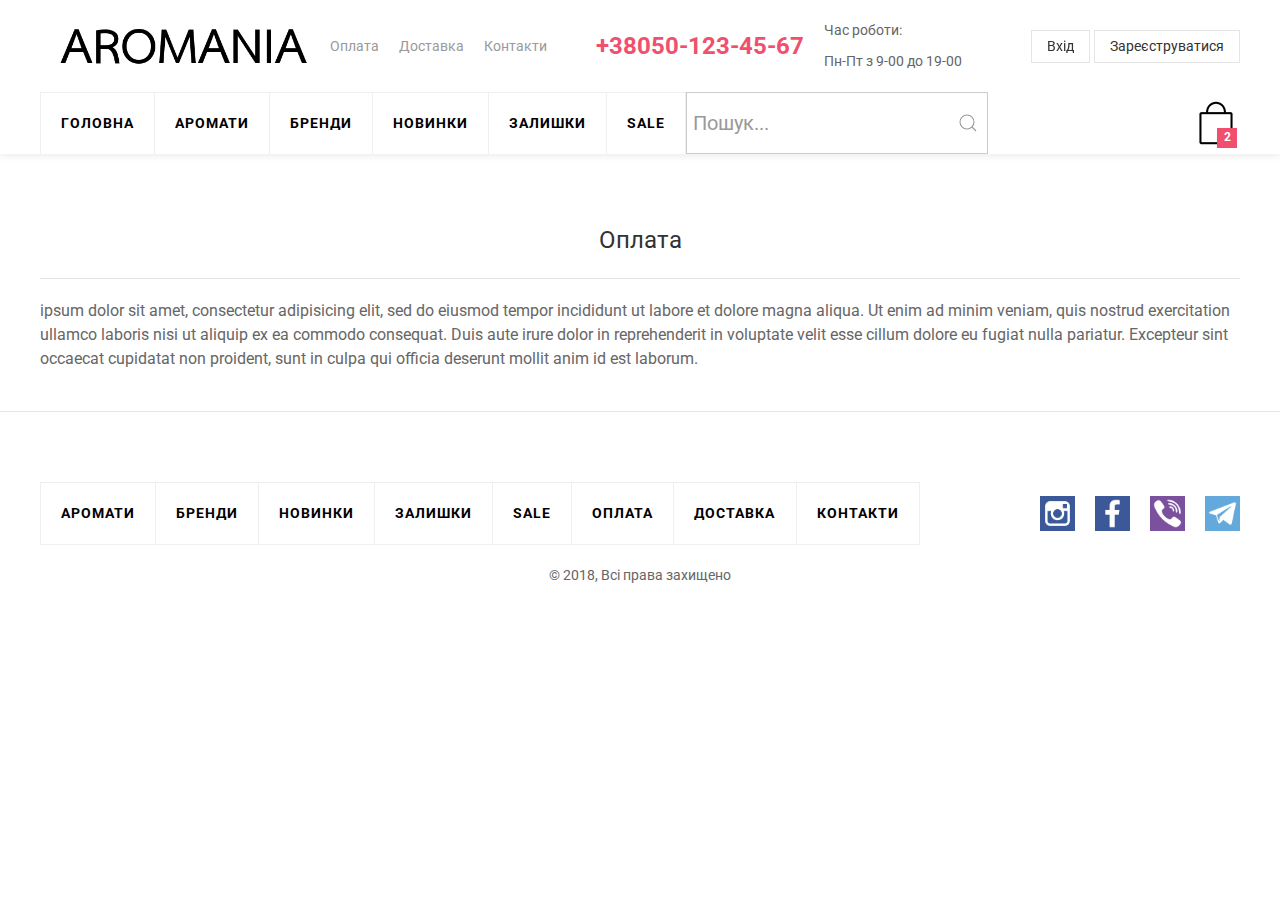
<file: pages/payment.html>
<!DOCTYPE html>
<html lang="uk">
<head>
	<title>Aromania</title>
	<meta charset="utf-8">
	<meta http-equiv="X-UA-Compatible" content="IE=Edge"/>
	<meta name="viewport" content="width=device-width, initial-scale=1">
	<link rel="stylesheet" type="text/css" href="../css/app.css">
	<link rel="icon" href="../favicon.ico" type="image/x-icon">
	<link rel="shortcut icon" href="favicon.ico" type="image/x-icon"> 
	<link href="https://fonts.googleapis.com/css?family=Roboto" rel="stylesheet">
	<script src="https://ajax.googleapis.com/ajax/libs/jquery/3.2.1/jquery.min.js"></script>
	<script type="text/javascript" src="../js/vendor.js"></script>
	<script type="text/javascript" src="../js/app.js"></script>
</head>
<body>
	<div class="wrap">
		<div class="uk-box-shadow-small">
			<div class="header-wrap uk-container">
				<div class="header">
					<div class="header-info uk-flex uk-flex-middle uk-flex-between">
						<div class="subnav-block">
							<ul class="uk-subnav uk-flex-middle uk-margin-remove header-subnav">
								<li class="header-info__mob-icon"><a href="#header-menu" title="" uk-toggle><img src="../img/menu-icon.png" alt="меню"></a></li>
							    <li><a href="/"><img class="header-logo" src="../img/aromania-logo.png" alt="Aromamania"></a></li>
							    <li class="header-info__hide-item"><a href="#">Оплата</a></li>
							    <li class="header-info__hide-item"><a href="delivery.html">Доставка</a></li>
							    <li class="header-info__hide-item"><a href="contacts.html">Контакти</a></li>
							    <li class="header-info__mob-icon">
							    	<div class="uk-inline">
									    <button class="subnav-block__btn" type="button"></button>
									    <div uk-dropdown="pos: bottom-right">
									    	<form>
									    		<input class="uk-input " type="text" name="" placeholder="логін">
									    		<input class="uk-input uk-margin " type="text" name="" placeholder="пароль">
									    		<button class="uk-button uk-button-default" type="button">Вхід</button>
									    	</form>
									    </div>
									</div>
							    	<!-- <a href="" title=""><img src="../img/user-mob.png" alt="вхід"></a> -->
							    </li>
							    <li class="header-info__mob-icon"><a href="#basket-modal" title="" uk-toggle><img src="../img/basket-mob.png" alt="кошик"></a></li>
							</ul>
						</div>
						<div class="header-contacts uk-flex uk-flex-middle" itemscope itemtype="http://schema.org/Organization">
							<a href="tel:+38050-123-45-67" class="uk-text-danger header-contacts__link" itemprop="telephone">+38050-123-45-67</a>
							<ul class="uk-list header-contacts__list">
								<li>Час роботи:</li>
								<li>Пн-Пт з 9-00 до 19-00</li>
							</ul>
						</div>
						<div class="header-auth">
							<div class="uk-inline">
							    <button class="header-auth__btn uk-button uk-button-default" type="button">Вхід</button>
							    <div uk-dropdown="mode: click; pos: bottom-justify">
							    	<form>
							    		<input class="uk-input uk-width-medium" type="text" name="" placeholder="логін">
							    		<input class="uk-input uk-margin uk-width-medium" type="text" name="" placeholder="пароль">
							    		<button class="uk-button uk-button-default" type="button">Вхід</button>
							    	</form>
							    </div>
							</div>
							<a class="header-auth__btn uk-button uk-button-default" href="#" title="">Зареєструватися</a>
						</div>
					</div>
					<div class="header-navbar" id="header-menu">
						<nav class="uk-navbar-container " uk-navbar>
						    <div class="uk-navbar-left">
						        <ul class="uk-navbar-nav header-navbar__list">
						        	<li class="header-navbar__item"><a href="/">Головна</a></li>
						            <li class="header-navbar__item"><a href="#">Аромати</a></li>
						            <li class="header-navbar__item"><a href="#">Бренди</a></li>
						            <li class="header-navbar__item"><a href="#">Новинки</a></li>
						            <li class="header-navbar__item"><a href="#">Залишки</a></li>
						            <li class="header-navbar__item"><a href="#">Sale</a></li>
						            <li class="header-navbar__item header-navbar--mob-item"><a href="">Оплата</a></li>
								    <li class="header-navbar__item header-navbar--mob-item"><a href="delivery.html">Доставка</a></li>
								    <li class="header-navbar__item header-navbar--mob-item"><a href="contacts.html">Контакти</a></li>
						        </ul>
						        <div class="search-block">
								    <form class="uk-search uk-search-default">
								        <a href="" class="uk-search-icon-flip" uk-search-icon></a>
								        <input class="search-block__item uk-search-input" type="search" placeholder="Пошук...">
								    </form>
								</div>
						    </div>
						    <div class="basket uk-navbar-right uk-position-relative" >
						    	<a href="#basket-modal" title="" uk-toggle>
						    		<img src="../img/basket.png" alt="кошик">
						    		<span class="basket__qty">2</span>
						    	</a>
						    	<div id="basket-modal" uk-modal>
						    		<div class="uk-modal-dialog" uk-overflow-auto>
						    			<button class="uk-modal-close-default" type="button" uk-close></button>
						    			<div class="uk-modal-header">
								            <h2 class="uk-modal-title">Ваше замовлення</h2>
								        </div>
								        <form>
									        <div class="uk-modal-body modal-order uk-padding-remove-horizontal" uk-overflow-auto>
									           <ul class="uk-list uk-list-divider">
									           	<li class="uk-padding-small">
									           		<a class="uk-align-left uk-margin-remove-bottom" href="#" title=""><img class="modal-order__img" src="../img/perfum.png"></a>
									           		<div class="modal-order-desc uk-align-left">
									           			<h4>Назва продукту</h4>
									           			<p>100 гр.</p>
									           		</div>
									           		<div class="modal-product-price uk-align-right">
									           			<span>200 грн.</span>
									           		</div>
									           	</li>
									           	<li class="uk-padding-small">
									           		<a class="uk-align-left uk-margin-remove-bottom" href="#" title=""><img class="modal-order__img" src="../img/perfum.png"></a>
									           		<div class="modal-order-desc uk-align-left">
									           			<h4>Назва продукту</h4>
									           			<p>100 гр.</p>
									           		</div>
									           		<div class="modal-product-price uk-align-right">
									           			<span>200 грн.</span>
									           		</div>
									           	</li>
									           	<li class="uk-padding-small">
									           		<span class="uk-align-left">Всього:</span>
									           		<span class="uk-align-right">200 грн.</span>
									           	</li>
									           </ul>
									        </div>
											<div class="uk-modal-footer uk-text-right">
									            <button class="uk-button uk-button-default uk-modal-close" type="button">Продовжити покупки</button>
									            <button class="uk-button uk-button-primary" type="button">Оформити замовлення</button>
									        </div>
								    	</form>
						    		</div>
						    	</div>
						    </div>
						    <div class="header-navbar-contacts">
						    	<a href="#" class="uk-text-danger header-contacts__link">+38050-123-45-67</a>
						    	<a href="#" class="uk-text-danger header-contacts__link">+38050-123-45-67</a>
						    </div>
						    <div class="social-links">
								<ul class="uk-subnav uk-flex-center">
									<li><a href="#" title=""><img class="social-links__img" src="../img/instagram-logo.png" alt=""></a></li>
									<li><a href="#" title=""><img class="social-links__img" src="../img/facebook-logo.png" alt=""></a></li>
									<li><a href="#" title=""><img class="social-links__img" src="../img/viber-logo.png" alt=""></a></li>
									<li><a href="#" title=""><img class="social-links__img" src="../img/telegram-logo.png" alt=""></a></li>
								</ul>
							</div>
						</nav>
					</div>
				</div>
			</div>
		</div>
		<div class="uk-section">
			<div class="uk-container">
				<h3 class="uk-text-center">Оплата</h3>
				<hr>
				<div> 
						<p> ipsum dolor sit amet, consectetur adipisicing elit, sed do eiusmod
					tempor incididunt ut labore et dolore magna aliqua. Ut enim ad minim veniam,
					quis nostrud exercitation ullamco laboris nisi ut aliquip ex ea commodo
					consequat. Duis aute irure dolor in reprehenderit in voluptate velit esse
					cillum dolore eu fugiat nulla pariatur. Excepteur sint occaecat cupidatat non
					proident, sunt in culpa qui officia deserunt mollit anim id est laborum.</p>
				</div>
			</div>
			<hr>
		</div>
		<footer class="uk-position-relative">
			<div class="uk-container">
				<div class="footer-navbar">
					<ul class="uk-navbar-nav header-navbar__list">
						<li class="footer-navbar__item"><a href="#">Аромати</a></li>
						<li class="footer-navbar__item"><a href="#">Бренди</a></li>
						<li class="footer-navbar__item"><a href="#">Новинки</a></li>
						<li class="footer-navbar__item"><a href="#">Залишки</a></li>
						<li class="footer-navbar__item"><a href="#">Sale</a></li>
						<li class="footer-navbar__item"><a href="#">Оплата</a></li>
						<li class="footer-navbar__item"><a href="#">Доставка</a></li>
						<li class="footer-navbar__item"><a href="#">Контакти</a></li>
					</ul>
					<div class="social-links">
				<ul class="uk-subnav uk-flex-center">
					<li><a href="#" title=""><img class="social-links__img" src="../img/instagram-logo.png" alt=""></a></li>
					<li><a href="#" title=""><img class="social-links__img" src="../img/facebook-logo.png" alt=""></a></li>
					<li><a href="#" title=""><img class="social-links__img" src="../img/viber-logo.png" alt=""></a></li>
					<li><a href="#" title=""><img class="social-links__img" src="../img/telegram-logo.png" alt=""></a></li>
				</ul>
			</div>
				</div>
			</div>
			
			<div class="uk-position-bottom-center uk-overlay uk-overlay-default uk-padding-small">
				<p class="uk-text-small">&copy; 2018, Всі права захищено </p>
			</div>
		</footer>
	</div>
	<div class="to-top">
		<a href="#"><img class="to-top__item" src="../img/up-arrow.png" alt="на верх"></a>
	</div>
</body>
</html>
</file>
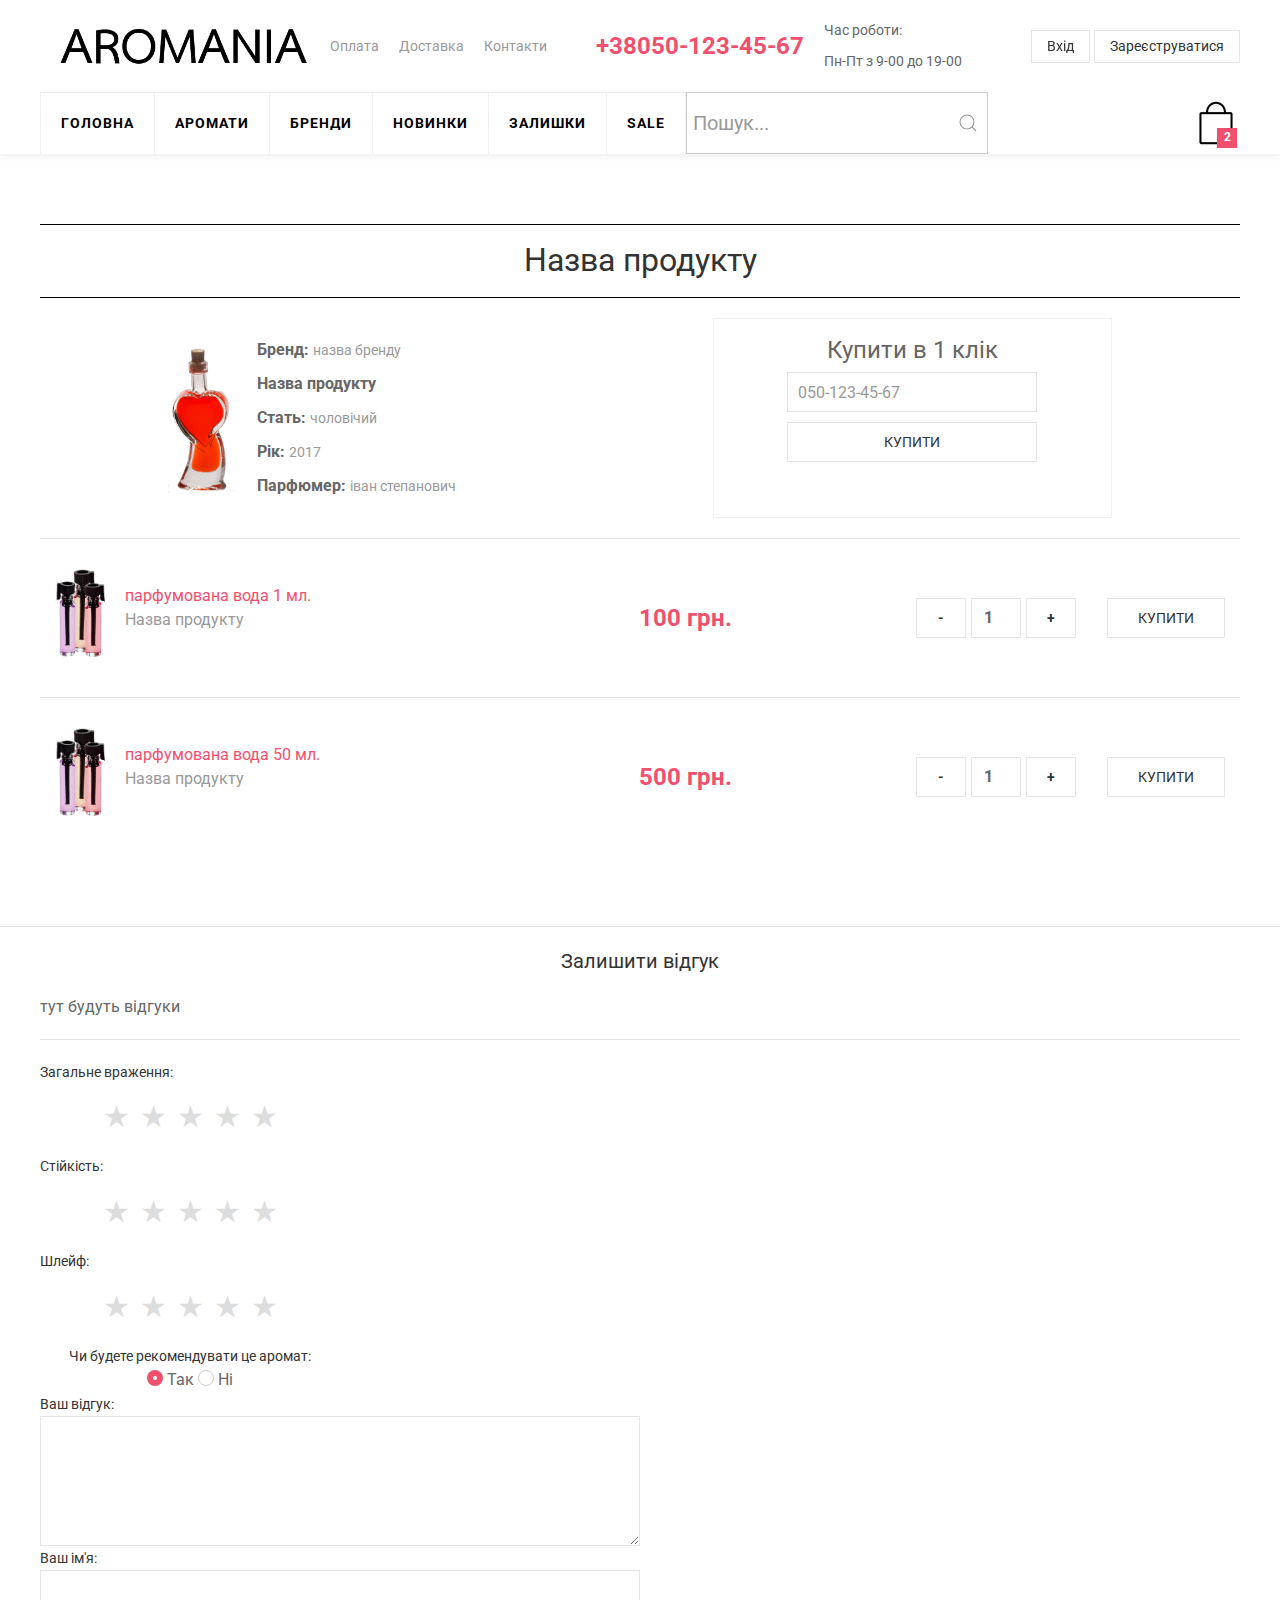
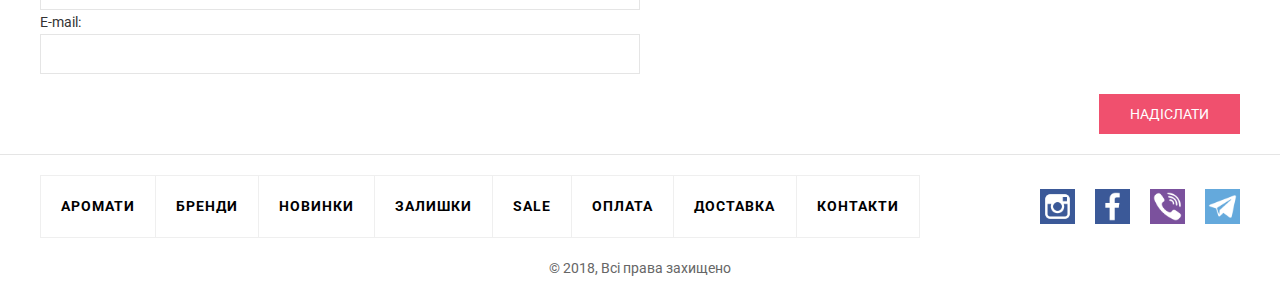
<file: pages/productpage.html>
<!DOCTYPE html>
<html lang="uk">
<head>
	<title>Aromania</title>
	<meta charset="utf-8">
	<meta http-equiv="X-UA-Compatible" content="IE=Edge"/>
	<meta name="viewport" content="width=device-width, initial-scale=1">
	<link rel="stylesheet" type="text/css" href="../css/app.css">
	<link rel="icon" href="../favicon.ico" type="image/x-icon">
	<link rel="shortcut icon" href="favicon.ico" type="image/x-icon"> 
	<link href="https://fonts.googleapis.com/css?family=Roboto" rel="stylesheet">
	<script src="https://ajax.googleapis.com/ajax/libs/jquery/3.2.1/jquery.min.js"></script>
	<script type="text/javascript" src="../js/vendor.js"></script>
	<script type="text/javascript" src="../js/app.js"></script>
</head>
<body>
	<div class="wrap">
		<div class="uk-box-shadow-small">
			<div class="header-wrap uk-container">
				<div class="header">
					<div class="header-info uk-flex uk-flex-middle uk-flex-between">
						<div class="subnav-block">
							<ul class="uk-subnav uk-flex-middle uk-margin-remove header-subnav">
								<li class="header-info__mob-icon"><a href="#header-menu" title="" uk-toggle><img src="../img/menu-icon.png" alt="меню"></a></li>
							    <li><a href="/"><img class="header-logo" src="../img/aromania-logo.png" alt="Aromamania"></a></li>
							    <li class="header-info__hide-item"><a href="payment.html">Оплата</a></li>
							    <li class="header-info__hide-item"><a href="delivery.html">Доставка</a></li>
							    <li class="header-info__hide-item"><a href="#">Контакти</a></li>
							    <li class="header-info__mob-icon">
							    	<div class="uk-inline">
									    <button class="subnav-block__btn" type="button"></button>
									    <div uk-dropdown="pos: bottom-right">
									    	<form>
									    		<input class="uk-input " type="text" name="" placeholder="логін">
									    		<input class="uk-input uk-margin " type="text" name="" placeholder="пароль">
									    		<button class="uk-button uk-button-default" type="button">Вхід</button>
									    	</form>
									    </div>
									</div>
							    	<!-- <a href="" title=""><img src="../img/user-mob.png" alt="вхід"></a> -->
							    </li>
							    <li class="header-info__mob-icon"><a href="#basket-modal" title="" uk-toggle><img src="../img/basket-mob.png" alt="кошик"></a></li>
							</ul>
						</div>
						<div class="header-contacts uk-flex uk-flex-middle" itemscope itemtype="http://schema.org/Organization">
							<a href="tel:+38050-123-45-67" class="uk-text-danger header-contacts__link" itemprop="telephone">+38050-123-45-67</a>
							<ul class="uk-list header-contacts__list">
								<li>Час роботи:</li>
								<li>Пн-Пт з 9-00 до 19-00</li>
							</ul>
						</div>
						<div class="header-auth">
							<div class="uk-inline">
							    <button class="header-auth__btn uk-button uk-button-default" type="button">Вхід</button>
							    <div uk-dropdown="mode: click; pos: bottom-justify">
							    	<form>
							    		<input class="uk-input uk-width-medium" type="text" name="" placeholder="логін">
							    		<input class="uk-input uk-margin uk-width-medium" type="text" name="" placeholder="пароль">
							    		<button class="uk-button uk-button-default" type="button">Вхід</button>
							    	</form>
							    </div>
							</div>
							<a class="header-auth__btn uk-button uk-button-default" href="#" title="">Зареєструватися</a>
						</div>
					</div>
					<div class="header-navbar" id="header-menu">
						<nav class="uk-navbar-container " uk-navbar>
						    <div class="uk-navbar-left">
						        <ul class="uk-navbar-nav header-navbar__list">
						        	<li class="header-navbar__item"><a href="/">Головна</a></li>
						            <li class="header-navbar__item"><a href="#">Аромати</a></li>
						            <li class="header-navbar__item"><a href="#">Бренди</a></li>
						            <li class="header-navbar__item"><a href="#">Новинки</a></li>
						            <li class="header-navbar__item"><a href="#">Залишки</a></li>
						            <li class="header-navbar__item"><a href="#">Sale</a></li>
						            <li class="header-navbar__item header-navbar--mob-item"><a href="">Оплата</a></li>
								    <li class="header-navbar__item header-navbar--mob-item"><a href="delivery.html">Доставка</a></li>
								    <li class="header-navbar__item header-navbar--mob-item"><a href="contacts.html">Контакти</a></li>
						        </ul>
						        <div class="search-block">
								    <form class="uk-search uk-search-default">
								        <a href="" class="uk-search-icon-flip" uk-search-icon></a>
								        <input class="search-block__item uk-search-input" type="search" placeholder="Пошук...">
								    </form>
								</div>
						    </div>
						    <div class="basket uk-navbar-right uk-position-relative" >
						    	<a href="#basket-modal" title="" uk-toggle>
						    		<img src="../img/basket.png" alt="кошик">
						    		<span class="basket__qty">2</span>
						    	</a>
						    	<div id="basket-modal" uk-modal>
						    		<div class="uk-modal-dialog" uk-overflow-auto>
						    			<button class="uk-modal-close-default" type="button" uk-close></button>
						    			<div class="uk-modal-header">
								            <h2 class="uk-modal-title basket-modal__title">Ваше замовлення</h2>
								        </div>
								        <form>
									        <div class="uk-modal-body modal-order uk-padding-remove-horizontal" uk-overflow-auto>
									           <ul class="uk-list uk-list-divider">
									           	<li class="uk-padding-small">
									           		<a class="uk-align-left uk-margin-remove-bottom" href="#" title=""><img class="modal-order__img" src="../img/perfum.png"></a>
									           		<div class="modal-order-desc uk-align-left">
									           			<h4>Назва продукту</h4>
									           			<p>100 гр.</p>
									           		</div>
									           		<div class="modal-product-price uk-align-right">
									           			<span>200 грн.</span>
									           		</div>
									           	</li>
									           	<li class="uk-padding-small">
									           		<a class="uk-align-left uk-margin-remove-bottom" href="#" title=""><img class="modal-order__img" src="../img/perfum.png"></a>
									           		<div class="modal-order-desc uk-align-left">
									           			<h4>Назва продукту</h4>
									           			<p>100 гр.</p>
									           		</div>
									           		<div class="modal-product-price uk-align-right">
									           			<span>200 грн.</span>
									           		</div>
									           	</li>
									           	<li class="uk-padding-small">
									           		<span class="uk-align-left">Всього:</span>
									           		<span class="uk-align-right">200 грн.</span>
									           	</li>
									           </ul>
									        </div>
											<div class="uk-modal-footer uk-text-center">
									            <button class="basket-modal__btn uk-button uk-button-default uk-modal-close" type="button">Продовжити покупки</button>
									            <button class="basket-modal__btn uk-button uk-button-primary" type="button">Оформити замовлення</button>
									        </div>
								    	</form>
						    		</div>
						    	</div>
						    </div>
						    <div class="header-navbar-contacts">
						    	<a href="#" class="uk-text-danger header-contacts__link">+38050-123-45-67</a>
						    	<a href="#" class="uk-text-danger header-contacts__link">+38050-123-45-67</a>
						    </div>
						    <div class="social-links">
								<ul class="uk-subnav uk-flex-center">
									<li><a href="#" title=""><img class="social-links__img" src="../img/instagram-logo.png" alt=""></a></li>
									<li><a href="#" title=""><img class="social-links__img" src="../img/facebook-logo.png" alt=""></a></li>
									<li><a href="#" title=""><img class="social-links__img" src="../img/viber-logo.png" alt=""></a></li>
									<li><a href="#" title=""><img class="social-links__img" src="../img/telegram-logo.png" alt=""></a></li>
								</ul>
							</div>
						</nav>
					</div>
				</div>
			</div>
		</div>
		<div class="uk-section">
			<div class="uk-container">
				<h2 class="p-title uk-padding-small uk-text-center">Назва продукту</h2>
				<div class="p-cart">
					<div class="uk-flex uk-flex-around uk-flex-wrap">
						<div class="p-desc uk-flex uk-flex-middle">
							<img class="uk-height-small uk-margin-right" src="../img/perfum.png" alt="">
							<ul class="uk-list">
								<li>
									<span class="uk-text-bold">Бренд: </span>
									<span class="uk-text-muted uk-text-meta"> назва бренду</span>
								</li>
								<li class="uk-text-bold">Назва продукту</li>
								<li>
									<span class="uk-text-bold">Стать:</span>
									<span class="uk-text-muted uk-text-meta">чоловічий</span></li>
								<li>
									<span class="uk-text-bold">Рік:</span>
									<span class="uk-text-muted uk-text-meta">2017</span>
								</li>
								<li>
									<span class="uk-text-bold">Парфюмер:</span>
									<span class="uk-text-muted uk-text-meta">іван степанович</span>
								</li>
							</ul>
						</div>
						<div class="p-buy-now uk-padding-small">
							<form class="uk-text-center">
								<legend class="uk-legend">Купити в 1 клік</legend>
								<input class="uk-input  p-buy-now__inp" type="tel" name="" placeholder="050-123-45-67" minlength="10" maxlength="10" required>
								<input class="uk-button uk-button-default p-buy-now__inp" type="submit" name="" value="Купити">
							</form>
						</div>
					</div>
					<hr>
					<div>
						<div class="p-amount">
							<div class="uk-width-1-2@s uk-width-1-3@m uk-flex uk-flex-middle  uk-margin-bottom">
								<img class="p-amount__img" src="../img/sample-pf-2.png">
								<p class="uk-text-danger ">парфумована вода 1 мл.<br><span class="uk-text-muted"> Назва продукту</span></p>
								
							</div>
							<div class="p-price uk-width-1 uk-width-1-3@m uk-text-center">
								<span class="p-price__item uk-text-danger uk-text-bold uk-padding-small">100 грн.</span>
							</div>
							<div class="p-amount-qty">
								<button class="p-amount__item p-amount--minus-btn uk-button uk-button-default">-</button>
								<input class="p-amount__item p-amount__qty-el uk-input" type="number" name="" min="1" max="99" value="1" readonly>
								<button class="p-amount__item p-amount--plus-btn uk-button uk-button-default">+</button>
							</div>
							<button class="uk-button uk-button-default">Купити</button>
						</div>
						<hr>
						
						<div class="p-amount">
							<div class="uk-width-1-2@s uk-width-1-3@m uk-flex uk-flex-middle uk-margin-bottom">
								<img class="p-amount__img" src="../img/sample-pf-2.png">
								<p class="uk-text-danger ">парфумована вода 50 мл.<br><span class="uk-text-muted"> Назва продукту</span></p>
								
							</div>
							<div class="p-price uk-width-1 uk-width-1-3@m uk-text-center">
								<span class="p-price__item uk-text-danger uk-text-bold uk-padding-small">500 грн.</span>
							</div>
							<div class="p-amount-qty">
								<button class="p-amount__item p-amount--minus-btn uk-button uk-button-default">-</button>
								<input class="p-amount__item p-amount__qty-el uk-input" type="number" name="" min="1" max="99" value="1" readonly>
								<button class="p-amount__item p-amount--plus-btn uk-button uk-button-default">+</button>
							</div>
							<button class="uk-button uk-button-default">Купити</button>
						</div>
					</div>
				</div>
			</div>
		</div>
		<hr>
		<div class="uk-container">
			<h4 class="uk-text-center">Залишити відгук</h4>
			<div class="p-with-review">
				<p>тут будуть відгуки</p>
			</div>
			<hr>
			<div class="p-add-review">
				<form>
					<div class="p-overall uk-width-medium">
						<label class="uk-form-label">Загальне враження: </label>
						<fieldset class="p-overall__rating">
                            <input type="checkbox" id="p-overall__star5" value="5" /><label for= "p-overall__star5" title="Відмінно"></label>
                            <input type="checkbox" id="p-overall__star4" value="4" /><label for= "p-overall__star4" title="Добре"></label>
                            <input type="checkbox" id="p-overall__star3" value="3" /><label for= "p-overall__star3" title="Задовільно"></label>
                            <input type="checkbox" id="p-overall__star2" value="2" /><label for= "p-overall__star2" title="Незадовільно"></label>
                            <input type="checkbox" id="p-overall__star1" value="1" /><label for= "p-overall__star1" title="Все погано"></label>
                        </fieldset>
					</div>
					<div class="p-durability uk-width-medium">
						<label class="uk-form-label">Стійкість: </label>
						<fieldset class="p-durability__rating">
                            <input type="checkbox"  value="5"  id="p-durability__star5"/><label for = "p-durability__star5" title="Відмінно"></label>
                            <input type="checkbox"  value="4"  id="p-durability__star4"/><label for = "p-durability__star4" title="Добре"></label>
                            <input type="checkbox"  value="3"  id="p-durability__star3"/><label for = "p-durability__star3" title="Задовільно"></label>
                            <input type="checkbox"  value="2"  id="p-durability__star2"/><label for = "p-durability__star2" title="Незадовільно"></label>
                            <input type="checkbox"  value="1"  id="p-durability__star1"/><label for = "p-durability__star1" title="Все погано"></label>
                        </fieldset>
					</div>
					<div class="p-plume uk-width-medium">
						<label class="uk-form-label">Шлейф: </label>
						<fieldset class="p-plume__rating">
                            <input id = "p-plume__item5" type="checkbox"  value="5" /><label for= "p-plume__item5" title="Відмінно"></label>
                            <input id = "p-plume__item4" type="checkbox"  value="4" /><label for= "p-plume__item4" title="Добре"></label>
                            <input id = "p-plume__item3" type="checkbox"  value="3" /><label for= "p-plume__item3" title="Задовільно"></label>
                            <input id = "p-plume__item2" type="checkbox"  value="2" /><label for= "p-plume__item2" title="Незадовільно"></label>
                            <input id = "p-plume__item1" type="checkbox"  value="1" /><label for= "p-plume__item1" title="Все погано"></label>
                        </fieldset>
					</div>
					<div class="p-recom-radio uk-width-medium uk-text-center">
						<label class="uk-form-label">Чи будете рекомендувати це аромат: </label>
						<br>
						<label><input class="uk-radio" type="radio" name="radio2" checked> Так</label>
            			<input class="uk-radio" type="radio" name="radio2"> Ні</label>
					</div>
					<div class="uk-width-1-2@s uk-width-1-1">
						<label class="uk-form-label">Ваш відгук: </label>
						<textarea class="uk-textarea" rows="5" required></textarea>
					</div>
					<div class="uk-width-1-2@s uk-width-1-1">
						<label class="uk-form-label">Ваш ім'я: </label>
						<input class="uk-input" type="text"  required>
					</div>
					<div class="uk-width-1-2@s uk-width-1-1">
						<label class="uk-form-label">E-mail: </label>
						<input class="uk-input" type="email" required >
					</div>
					<div class="uk-margin-top uk-text-right">
						<input class="uk-button uk-button-danger" type="submit" value="Надіслати" name="">
					</div>
				</form>
			</div>
		</div>
		<hr>
		<footer class="uk-position-relative">
			<div class="uk-container">
				<div class="footer-navbar">
					<ul class="uk-navbar-nav header-navbar__list">
						<li class="footer-navbar__item"><a href="#">Аромати</a></li>
						<li class="footer-navbar__item"><a href="#">Бренди</a></li>
						<li class="footer-navbar__item"><a href="#">Новинки</a></li>
						<li class="footer-navbar__item"><a href="#">Залишки</a></li>
						<li class="footer-navbar__item"><a href="#">Sale</a></li>
						<li class="footer-navbar__item"><a href="#">Оплата</a></li>
						<li class="footer-navbar__item"><a href="#">Доставка</a></li>
						<li class="footer-navbar__item"><a href="#">Контакти</a></li>
					</ul>
					<div class="social-links">
				<ul class="uk-subnav uk-flex-center">
					<li><a href="#" title=""><img class="social-links__img" src="../img/instagram-logo.png" alt=""></a></li>
					<li><a href="#" title=""><img class="social-links__img" src="../img/facebook-logo.png" alt=""></a></li>
					<li><a href="#" title=""><img class="social-links__img" src="../img/viber-logo.png" alt=""></a></li>
					<li><a href="#" title=""><img class="social-links__img" src="../img/telegram-logo.png" alt=""></a></li>
				</ul>
			</div>
				</div>
			</div>
			
			<div class="uk-position-bottom-center uk-overlay uk-overlay-default uk-padding-small">
				<p class="uk-text-small">&copy; 2018, Всі права захищено </p>
			</div>
		</footer>
	</div>
	<div class="to-top">
		<a href="#"><img class="to-top__item" src="../img/up-arrow.png" alt="на верх"></a>
	</div>
</body>
</html>
</file>
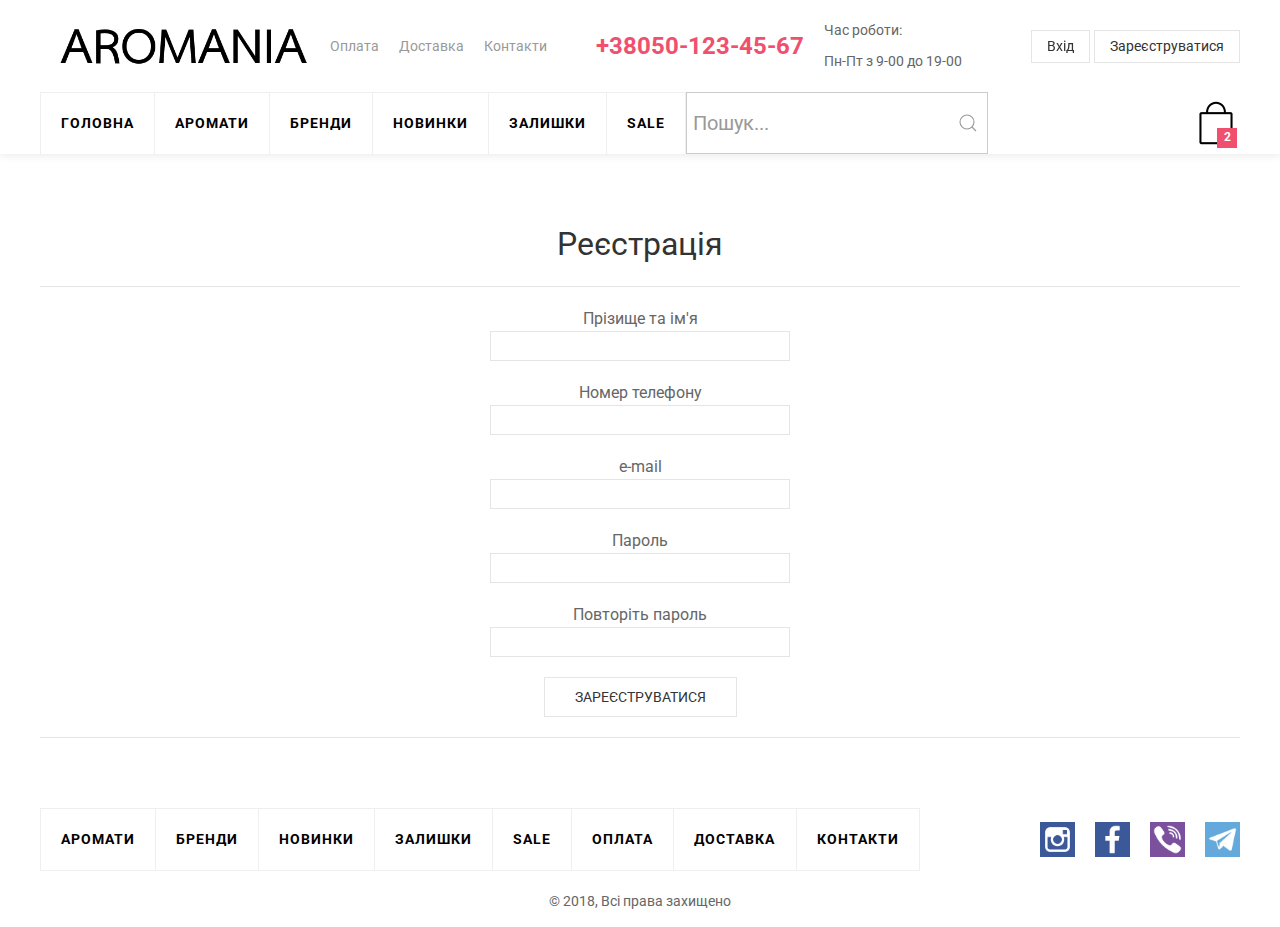
<file: pages/regpage.html>
<!DOCTYPE html>
<html lang="uk">
<head>
	<title>Aromania</title>
	<meta charset="utf-8">
	<meta http-equiv="X-UA-Compatible" content="IE=Edge"/>
	<meta name="viewport" content="width=device-width, initial-scale=1">
	<link rel="stylesheet" type="text/css" href="../css/app.css">
	<link rel="icon" href="../favicon.ico" type="image/x-icon">
	<link rel="shortcut icon" href="favicon.ico" type="image/x-icon"> 
	<link href="https://fonts.googleapis.com/css?family=Roboto" rel="stylesheet">
	<script src="https://ajax.googleapis.com/ajax/libs/jquery/3.2.1/jquery.min.js"></script>
	<script type="text/javascript" src="../js/vendor.js"></script>
	<script type="text/javascript" src="../js/app.js"></script>
</head>
<body>
	<div class="wrap">
		<div class="uk-box-shadow-small">
			<div class="header-wrap uk-container">
				<div class="header">
					<div class="header-info uk-flex uk-flex-middle uk-flex-between">
						<div class="subnav-block">
							<ul class="uk-subnav uk-flex-middle uk-margin-remove header-subnav">
								<li class="header-info__mob-icon"><a href="#header-menu" title="" uk-toggle><img src="../img/menu-icon.png" alt="меню"></a></li>
							    <li><a href="/"><img class="header-logo" src="../img/aromania-logo.png" alt="Aromamania"></a></li>
							    <li class="header-info__hide-item"><a href="payment.html">Оплата</a></li>
							    <li class="header-info__hide-item"><a href="delivery.html">Доставка</a></li>
							    <li class="header-info__hide-item"><a href="#">Контакти</a></li>
							    <li class="header-info__mob-icon">
							    	<div class="uk-inline">
									    <button class="subnav-block__btn" type="button"></button>
									    <div uk-dropdown="pos: bottom-right">
									    	<form>
									    		<input class="uk-input " type="text" name="" placeholder="логін">
									    		<input class="uk-input uk-margin " type="text" name="" placeholder="пароль">
									    		<button class="uk-button uk-button-default" type="button">Вхід</button>
									    	</form>
									    </div>
									</div>
							    	<!-- <a href="" title=""><img src="../img/user-mob.png" alt="вхід"></a> -->
							    </li>
							    <li class="header-info__mob-icon"><a href="#basket-modal" title="" uk-toggle><img src="../img/basket-mob.png" alt="кошик"></a></li>
							</ul>
						</div>
						<div class="header-contacts uk-flex uk-flex-middle" itemscope itemtype="http://schema.org/Organization">
							<a href="tel:+38050-123-45-67" class="uk-text-danger header-contacts__link" itemprop="telephone">+38050-123-45-67</a>
							<ul class="uk-list header-contacts__list">
								<li>Час роботи:</li>
								<li>Пн-Пт з 9-00 до 19-00</li>
							</ul>
						</div>
						<div class="header-auth">
							<div class="uk-inline">
							    <button class="header-auth__btn uk-button uk-button-default" type="button">Вхід</button>
							    <div uk-dropdown="mode: click; pos: bottom-justify">
							    	<form>
							    		<input class="uk-input uk-width-medium" type="text" name="" placeholder="логін">
							    		<input class="uk-input uk-margin uk-width-medium" type="text" name="" placeholder="пароль">
							    		<button class="uk-button uk-button-default" type="button">Вхід</button>
							    	</form>
							    </div>
							</div>
							<a class="header-auth__btn uk-button uk-button-default" href="#" title="">Зареєструватися</a>
						</div>
					</div>
					<div class="header-navbar" id="header-menu">
						<nav class="uk-navbar-container " uk-navbar>
						    <div class="uk-navbar-left">
						        <ul class="uk-navbar-nav header-navbar__list">
						        	<li class="header-navbar__item"><a href="/">Головна</a></li>
						            <li class="header-navbar__item"><a href="#">Аромати</a></li>
						            <li class="header-navbar__item"><a href="#">Бренди</a></li>
						            <li class="header-navbar__item"><a href="#">Новинки</a></li>
						            <li class="header-navbar__item"><a href="#">Залишки</a></li>
						            <li class="header-navbar__item"><a href="#">Sale</a></li>
						            <li class="header-navbar__item header-navbar--mob-item"><a href="">Оплата</a></li>
								    <li class="header-navbar__item header-navbar--mob-item"><a href="delivery.html">Доставка</a></li>
								    <li class="header-navbar__item header-navbar--mob-item"><a href="contacts.html">Контакти</a></li>
						        </ul>
						        <div class="search-block">
								    <form class="uk-search uk-search-default">
								        <a href="" class="uk-search-icon-flip" uk-search-icon></a>
								        <input class="search-block__item uk-search-input" type="search" placeholder="Пошук...">
								    </form>
								</div>
						    </div>
						    <div class="basket uk-navbar-right uk-position-relative" >
						    	<a href="#basket-modal" title="" uk-toggle>
						    		<img src="../img/basket.png" alt="кошик">
						    		<span class="basket__qty">2</span>
						    	</a>
						    	<div id="basket-modal" uk-modal>
						    		<div class="uk-modal-dialog" uk-overflow-auto>
						    			<button class="uk-modal-close-default" type="button" uk-close></button>
						    			<div class="uk-modal-header">
								            <h2 class="uk-modal-title basket-modal__title">Ваше замовлення</h2>
								        </div>
								        <form>
									        <div class="uk-modal-body modal-order uk-padding-remove-horizontal" uk-overflow-auto>
									           <ul class="uk-list uk-list-divider">
									           	<li class="uk-padding-small">
									           		<a class="uk-align-left uk-margin-remove-bottom" href="#" title=""><img class="modal-order__img" src="../img/perfum.png"></a>
									           		<div class="modal-order-desc uk-align-left">
									           			<h4>Назва продукту</h4>
									           			<p>100 гр.</p>
									           		</div>
									           		<div class="modal-product-price uk-align-right">
									           			<span>200 грн.</span>
									           		</div>
									           	</li>
									           	<li class="uk-padding-small">
									           		<a class="uk-align-left uk-margin-remove-bottom" href="#" title=""><img class="modal-order__img" src="../img/perfum.png"></a>
									           		<div class="modal-order-desc uk-align-left">
									           			<h4>Назва продукту</h4>
									           			<p>100 гр.</p>
									           		</div>
									           		<div class="modal-product-price uk-align-right">
									           			<span>200 грн.</span>
									           		</div>
									           	</li>
									           	<li class="uk-padding-small">
									           		<span class="uk-align-left">Всього:</span>
									           		<span class="uk-align-right">200 грн.</span>
									           	</li>
									           </ul>
									        </div>
											<div class="uk-modal-footer uk-text-center">
									            <button class="basket-modal__btn uk-button uk-button-default uk-modal-close" type="button">Продовжити покупки</button>
									            <button class="basket-modal__btn uk-button uk-button-primary" type="button">Оформити замовлення</button>
									        </div>
								    	</form>
						    		</div>
						    	</div>
						    </div>
						    <div class="header-navbar-contacts">
						    	<a href="#" class="uk-text-danger header-contacts__link">+38050-123-45-67</a>
						    	<a href="#" class="uk-text-danger header-contacts__link">+38050-123-45-67</a>
						    </div>
						    <div class="social-links">
								<ul class="uk-subnav uk-flex-center">
									<li><a href="#" title=""><img class="social-links__img" src="../img/instagram-logo.png" alt=""></a></li>
									<li><a href="#" title=""><img class="social-links__img" src="../img/facebook-logo.png" alt=""></a></li>
									<li><a href="#" title=""><img class="social-links__img" src="../img/viber-logo.png" alt=""></a></li>
									<li><a href="#" title=""><img class="social-links__img" src="../img/telegram-logo.png" alt=""></a></li>
								</ul>
							</div>
						</nav>
					</div>
				</div>
			</div>
		</div>
		<div class="uk-section">
			<div class="uk-container">
				<h2 class="uk-text-center">Реєстрація</h2>
				<hr>
				<div class="reg-block">
					<form class="reg-form uk-text-center">
						<legend class="uk-margin-top">Прізище та ім'я</legend>
						<input class="uk-input uk-form-small" type="text" name="" value="" required>
						<legend class="uk-margin-top">Номер телефону</legend>
						<input class="uk-input uk-form-small" type="tel" name="" value="" required>
						<legend class="uk-margin-top">e-mail</legend>
						<input class="uk-input uk-form-small" type="email" name="" value="" required>
						<legend class="uk-margin-top">Пароль</legend>
						<input class="uk-input uk-form-small" type="password" name="" value="" required>
						<legend class="uk-margin-top">Повторіть пароль</legend>
						<input class="uk-input uk-form-small" type="password" name="" value="" required>
						<input class="uk-button uk-button-default uk-margin-top" type="submit" name="" value="Зареєструватися">
					</form>
				</div>
				<hr>
			</div>	
		</div>
		<footer class="uk-position-relative">
			<div class="uk-container">
				<div class="footer-navbar">
					<ul class="uk-navbar-nav header-navbar__list">
						<li class="footer-navbar__item"><a href="#">Аромати</a></li>
						<li class="footer-navbar__item"><a href="#">Бренди</a></li>
						<li class="footer-navbar__item"><a href="#">Новинки</a></li>
						<li class="footer-navbar__item"><a href="#">Залишки</a></li>
						<li class="footer-navbar__item"><a href="#">Sale</a></li>
						<li class="footer-navbar__item"><a href="#">Оплата</a></li>
						<li class="footer-navbar__item"><a href="#">Доставка</a></li>
						<li class="footer-navbar__item"><a href="#">Контакти</a></li>
					</ul>
					<div class="social-links">
				<ul class="uk-subnav uk-flex-center">
					<li><a href="#" title=""><img class="social-links__img" src="../img/instagram-logo.png" alt=""></a></li>
					<li><a href="#" title=""><img class="social-links__img" src="../img/facebook-logo.png" alt=""></a></li>
					<li><a href="#" title=""><img class="social-links__img" src="../img/viber-logo.png" alt=""></a></li>
					<li><a href="#" title=""><img class="social-links__img" src="../img/telegram-logo.png" alt=""></a></li>
				</ul>
			</div>
				</div>
			</div>
			
			<div class="uk-position-bottom-center uk-overlay uk-overlay-default uk-padding-small">
				<p class="uk-text-small">&copy; 2018, Всі права захищено </p>
			</div>
		</footer>
	</div>
	<div class="to-top">
		<a href="#"><img class="to-top__item" src="../img/up-arrow.png" alt="на верх"></a>
	</div>
</body>
</html>
</file>
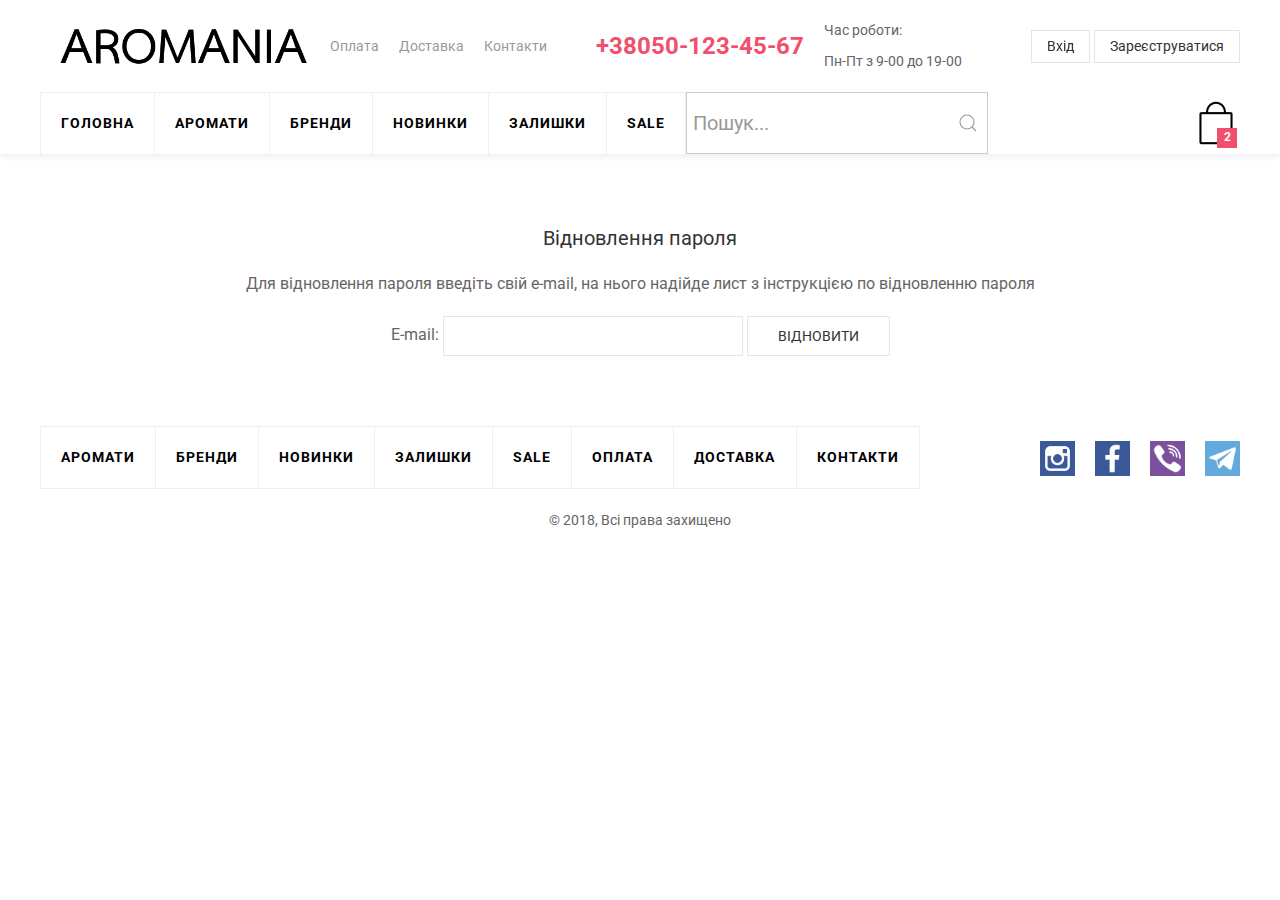
<file: pages/respassword.html>
<!DOCTYPE html>
<html lang="uk">
<head>
	<title>Aromania-відновлення пароля</title>
	<meta charset="utf-8">
	<meta http-equiv="X-UA-Compatible" content="IE=Edge"/>
	<meta name="viewport" content="width=device-width, initial-scale=1">
	<link rel="stylesheet" type="text/css" href="../css/app.css">
	<link rel="icon" href="../favicon.ico" type="image/x-icon">
	<link rel="shortcut icon" href="favicon.ico" type="image/x-icon"> 
	<link href="https://fonts.googleapis.com/css?family=Roboto" rel="stylesheet">
	<script src="https://ajax.googleapis.com/ajax/libs/jquery/3.2.1/jquery.min.js"></script>
	<script type="text/javascript" src="../js/vendor.js"></script>
	<script type="text/javascript" src="../js/app.js"></script>
</head>
<body>
	<div class="wrap">
		<div class="uk-box-shadow-small">
			<div class="header-wrap uk-container">
				<div class="header">
					<div class="header-info uk-flex uk-flex-middle uk-flex-between">
						<div class="subnav-block">
							<ul class="uk-subnav uk-flex-middle uk-margin-remove header-subnav">
								<li class="header-info__mob-icon"><a href="#header-menu" title="" uk-toggle><img src="../img/menu-icon.png" alt="меню"></a></li>
							    <li><a href="/"><img class="header-logo" src="../img/aromania-logo.png" alt="Aromamania"></a></li>
							    <li class="header-info__hide-item"><a href="payment.html">Оплата</a></li>
							    <li class="header-info__hide-item"><a href="delivery.html">Доставка</a></li>
							    <li class="header-info__hide-item"><a href="#">Контакти</a></li>
							    <li class="header-info__mob-icon">
							    	<div class="uk-inline">
									    <button class="subnav-block__btn" type="button"></button>
									    <div uk-dropdown="pos: bottom-right">
									    	<form>
									    		<input class="uk-input " type="text" name="" placeholder="логін">
									    		<input class="uk-input uk-margin " type="text" name="" placeholder="пароль">
									    		<button class="uk-button uk-button-default" type="button">Вхід</button>
									    	</form>
									    </div>
									</div>
							    	<!-- <a href="" title=""><img src="../img/user-mob.png" alt="вхід"></a> -->
							    </li>
							    <li class="header-info__mob-icon"><a href="#basket-modal" title="" uk-toggle><img src="../img/basket-mob.png" alt="кошик"></a></li>
							</ul>
						</div>
						<div class="header-contacts uk-flex uk-flex-middle" itemscope itemtype="http://schema.org/Organization">
							<a href="tel:+38050-123-45-67" class="uk-text-danger header-contacts__link" itemprop="telephone">+38050-123-45-67</a>
							<ul class="uk-list header-contacts__list">
								<li>Час роботи:</li>
								<li>Пн-Пт з 9-00 до 19-00</li>
							</ul>
						</div>
						<div class="header-auth">
							<div class="uk-inline">
							    <button class="header-auth__btn uk-button uk-button-default" type="button">Вхід</button>
							    <div uk-dropdown="mode: click; pos: bottom-justify">
							    	<form>
							    		<input class="uk-input uk-width-medium" type="text" name="" placeholder="логін">
							    		<input class="uk-input uk-margin uk-width-medium" type="text" name="" placeholder="пароль">
							    		<button class="uk-button uk-button-default" type="button">Вхід</button>
							    	</form>
							    </div>
							</div>
							<a class="header-auth__btn uk-button uk-button-default" href="#" title="">Зареєструватися</a>
						</div>
					</div>
					<div class="header-navbar" id="header-menu">
						<nav class="uk-navbar-container " uk-navbar>
						    <div class="uk-navbar-left">
						        <ul class="uk-navbar-nav header-navbar__list">
						        	<li class="header-navbar__item"><a href="/">Головна</a></li>
						            <li class="header-navbar__item"><a href="#">Аромати</a></li>
						            <li class="header-navbar__item"><a href="#">Бренди</a></li>
						            <li class="header-navbar__item"><a href="#">Новинки</a></li>
						            <li class="header-navbar__item"><a href="#">Залишки</a></li>
						            <li class="header-navbar__item"><a href="#">Sale</a></li>
						            <li class="header-navbar__item header-navbar--mob-item"><a href="">Оплата</a></li>
								    <li class="header-navbar__item header-navbar--mob-item"><a href="delivery.html">Доставка</a></li>
								    <li class="header-navbar__item header-navbar--mob-item"><a href="contacts.html">Контакти</a></li>
						        </ul>
						        <div class="search-block">
								    <form class="uk-search uk-search-default">
								        <a href="" class="uk-search-icon-flip" uk-search-icon></a>
								        <input class="search-block__item uk-search-input" type="search" placeholder="Пошук...">
								    </form>
								</div>
						    </div>
						    <div class="basket uk-navbar-right uk-position-relative" >
						    	<a href="#basket-modal" title="" uk-toggle>
						    		<img src="../img/basket.png" alt="кошик">
						    		<span class="basket__qty">2</span>
						    	</a>
						    	<div id="basket-modal" uk-modal>
						    		<div class="uk-modal-dialog" uk-overflow-auto>
						    			<button class="uk-modal-close-default" type="button" uk-close></button>
						    			<div class="uk-modal-header">
								            <h2 class="uk-modal-title basket-modal__title">Ваше замовлення</h2>
								        </div>
								        <form>
									        <div class="uk-modal-body modal-order uk-padding-remove-horizontal" uk-overflow-auto>
									           <ul class="uk-list uk-list-divider">
									           	<li class="uk-padding-small">
									           		<a class="uk-align-left uk-margin-remove-bottom" href="#" title=""><img class="modal-order__img" src="../img/perfum.png"></a>
									           		<div class="modal-order-desc uk-align-left">
									           			<h4>Назва продукту</h4>
									           			<p>100 гр.</p>
									           		</div>
									           		<div class="modal-product-price uk-align-right">
									           			<span>200 грн.</span>
									           		</div>
									           	</li>
									           	<li class="uk-padding-small">
									           		<a class="uk-align-left uk-margin-remove-bottom" href="#" title=""><img class="modal-order__img" src="../img/perfum.png"></a>
									           		<div class="modal-order-desc uk-align-left">
									           			<h4>Назва продукту</h4>
									           			<p>100 гр.</p>
									           		</div>
									           		<div class="modal-product-price uk-align-right">
									           			<span>200 грн.</span>
									           		</div>
									           	</li>
									           	<li class="uk-padding-small">
									           		<span class="uk-align-left">Всього:</span>
									           		<span class="uk-align-right">200 грн.</span>
									           	</li>
									           </ul>
									        </div>
											<div class="uk-modal-footer uk-text-center">
									            <button class="basket-modal__btn uk-button uk-button-default uk-modal-close" type="button">Продовжити покупки</button>
									            <button class="basket-modal__btn uk-button uk-button-primary" type="button">Оформити замовлення</button>
									        </div>
								    	</form>
						    		</div>
						    	</div>
						    </div>
						    <div class="header-navbar-contacts">
						    	<a href="#" class="uk-text-danger header-contacts__link">+38050-123-45-67</a>
						    	<a href="#" class="uk-text-danger header-contacts__link">+38050-123-45-67</a>
						    </div>
						    <div class="social-links">
								<ul class="uk-subnav uk-flex-center">
									<li><a href="#" title=""><img class="social-links__img" src="../img/instagram-logo.png" alt=""></a></li>
									<li><a href="#" title=""><img class="social-links__img" src="../img/facebook-logo.png" alt=""></a></li>
									<li><a href="#" title=""><img class="social-links__img" src="../img/viber-logo.png" alt=""></a></li>
									<li><a href="#" title=""><img class="social-links__img" src="../img/telegram-logo.png" alt=""></a></li>
								</ul>
							</div>
						</nav>
					</div>
				</div>
			</div>
		</div>
		<div class="uk-section">
			<div class="uk-container uk-text-center">
				<h4>Відновлення пароля</h4>
				<p>Для відновлення пароля введіть свій e-mail, на нього надійде лист з інструкцією по відновленню пароля</p>
				<div>
					<form>
						<label for="respassword">E-mail: </label>
						<input class="uk-input uk-width-medium" type="email" name="respassword" required>
						<input class="uk-button uk-button-default" type="submit" name="" value="Відновити">
					</form>
				</div>
			</div>
		</div>
		<footer class="uk-position-relative">
			<div class="uk-container">
				<div class="footer-navbar">
					<ul class="uk-navbar-nav header-navbar__list">
						<li class="footer-navbar__item"><a href="#">Аромати</a></li>
						<li class="footer-navbar__item"><a href="#">Бренди</a></li>
						<li class="footer-navbar__item"><a href="#">Новинки</a></li>
						<li class="footer-navbar__item"><a href="#">Залишки</a></li>
						<li class="footer-navbar__item"><a href="#">Sale</a></li>
						<li class="footer-navbar__item"><a href="#">Оплата</a></li>
						<li class="footer-navbar__item"><a href="#">Доставка</a></li>
						<li class="footer-navbar__item"><a href="#">Контакти</a></li>
					</ul>
					<div class="social-links">
				<ul class="uk-subnav uk-flex-center">
					<li><a href="#" title=""><img class="social-links__img" src="../img/instagram-logo.png" alt=""></a></li>
					<li><a href="#" title=""><img class="social-links__img" src="../img/facebook-logo.png" alt=""></a></li>
					<li><a href="#" title=""><img class="social-links__img" src="../img/viber-logo.png" alt=""></a></li>
					<li><a href="#" title=""><img class="social-links__img" src="../img/telegram-logo.png" alt=""></a></li>
				</ul>
			</div>
				</div>
			</div>
			
			<div class="uk-position-bottom-center uk-overlay uk-overlay-default uk-padding-small">
				<p class="uk-text-small">&copy; 2018, Всі права захищено </p>
			</div>
		</footer>
	</div>
	<div class="to-top">
		<a href="#"><img class="to-top__item" src="../img/up-arrow.png" alt="на верх"></a>
	</div>
</body>
</html>
</file>
